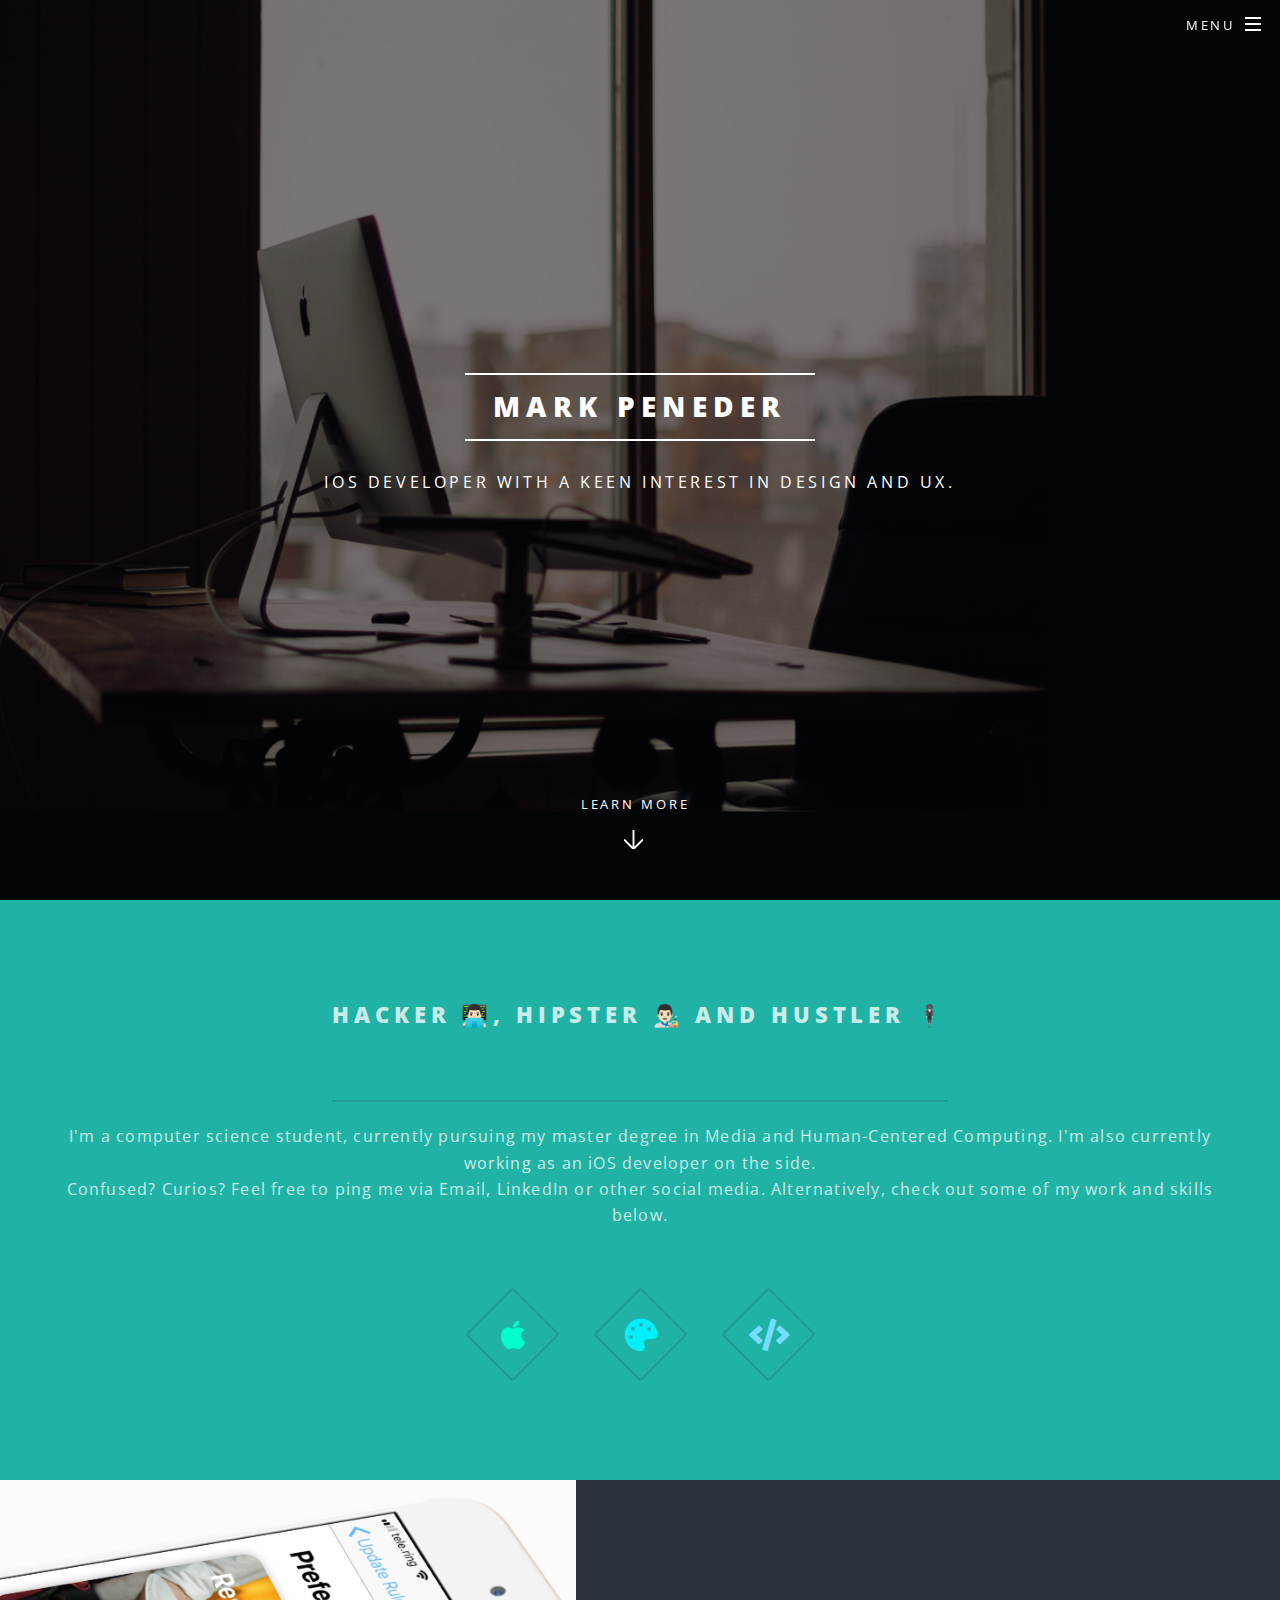
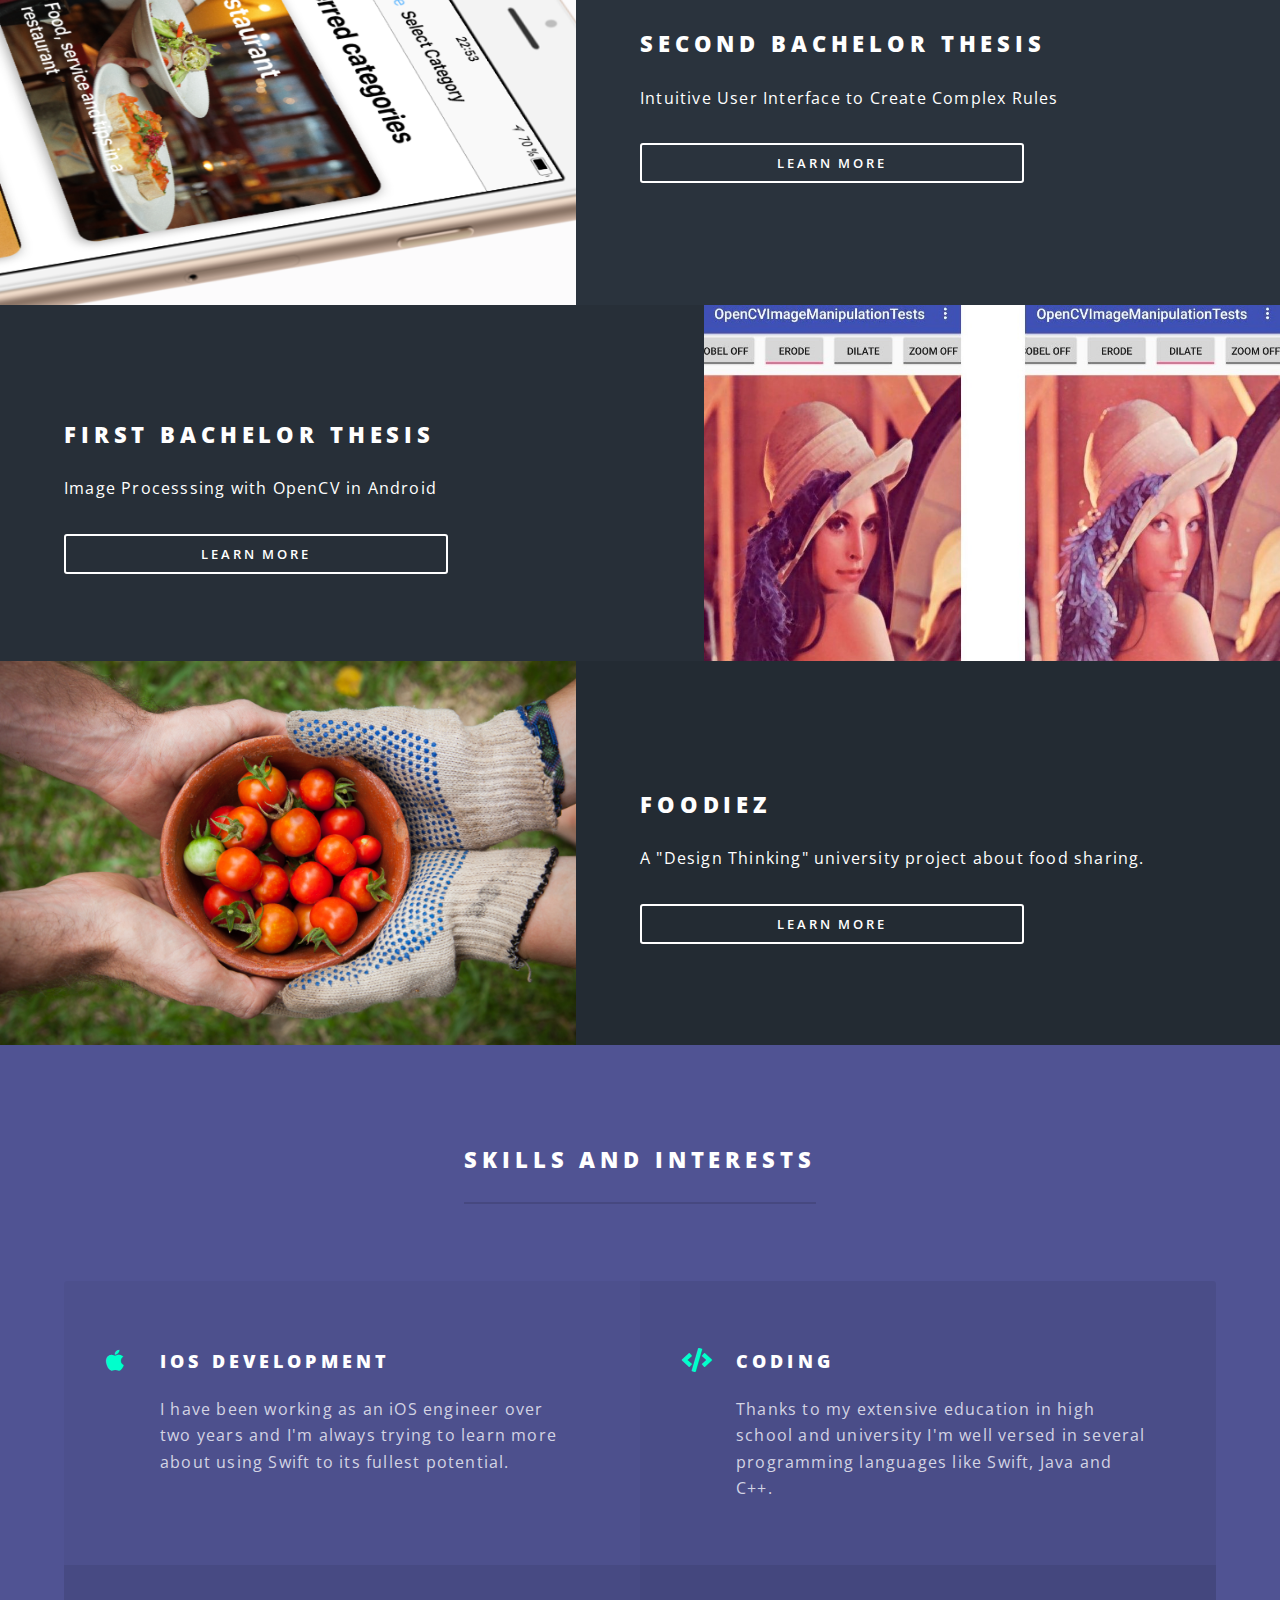
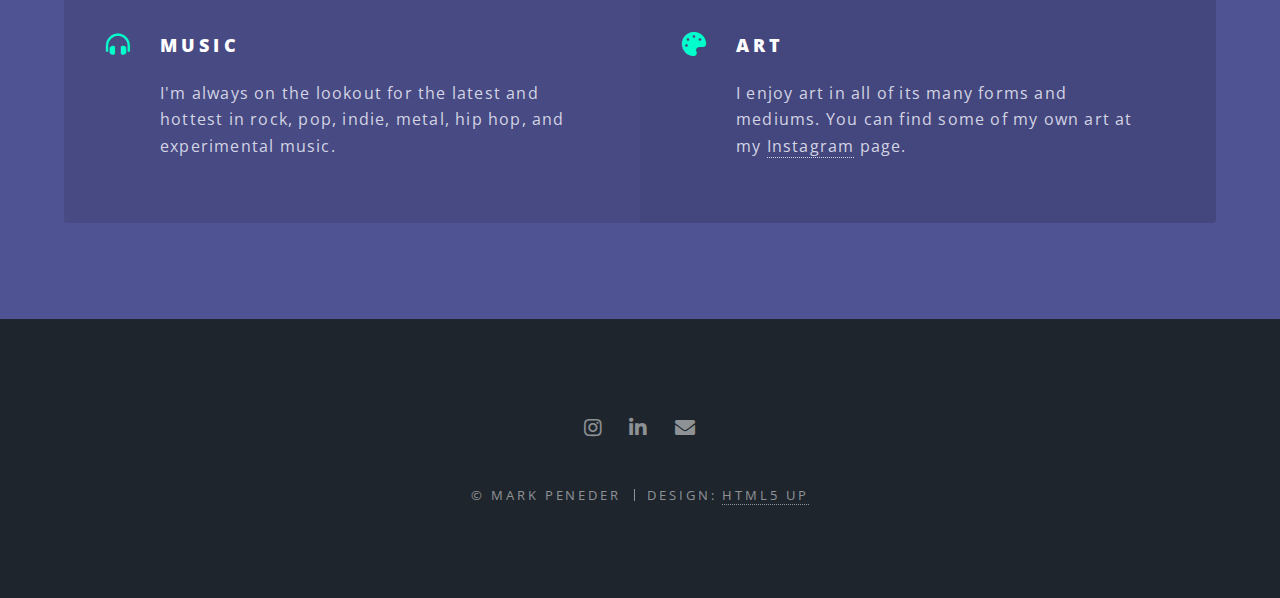
<file: index.html>
<!DOCTYPE HTML>
<!--
	Spectral by HTML5 UP
	html5up.net | @ajlkn
	Free for personal and commercial use under the CCA 3.0 license (html5up.net/license)
-->
<html>
	<head>
		<title>Mark Peneder</title>
		<meta charset="utf-8" />
		<meta name="viewport" content="width=device-width, initial-scale=1, user-scalable=no" />
		<link rel="stylesheet" href="assets/css/main.css" />
		<noscript><link rel="stylesheet" href="assets/css/noscript.css" /></noscript>
	</head>
	<body class="landing is-preload">

		<!-- Page Wrapper -->
			<div id="page-wrapper">

				<!-- Header -->
					<header id="header" class="alt">
						<h1><a href="index.html">Mark Peneder</a></h1>
						<nav id="nav">
							<ul>
								<li class="special">
									<a href="#menu" class="menuToggle"><span>Menu</span></a>
									<div id="menu">
										<ul>
											<li><a href="#banner">Home</a></li>
											<li><a href="#one">About</a></li>
											<li><a href="#two">Work</a></li>
											<li><a href="#three">Skills</a></li>
										</ul>
									</div>
								</li>
							</ul>
						</nav>
					</header>

				<!-- Banner -->
					<section id="banner">
						<div class="inner">
							<h2>Mark Peneder</h2>
							<p>iOS developer with a keen interest in design and UX.</p>
						</div>
						<a href="#one" class="more scrolly">Learn More</a>
					</section>

				<!-- One -->
					<section id="one" class="wrapper style1 special">
						<div class="inner">
							<header class="major">
								<h2><p>Hacker 👨🏻‍💻, hipster 👨🏻‍🎨 and hustler 🕴🏻</p></h2>
								<p>I'm a computer science student, currently pursuing my master degree in Media and Human-Centered Computing.
								I'm also currently working as an iOS developer on the side.<br>
								Confused? Curios? Feel free to ping me via Email, LinkedIn or other social media. Alternatively, check out some of my work and skills below.</p>
							</header>
							<ul class="icons major">
								<li><span class="icon brands fa-apple major style1"><span class="label">Test</span></span></li>
								<li><span class="icon solid fa-palette major style2"><span class="label">Ipsum</span></span></li>
								<li><span class="icon solid fa-code major style3"><span class="label">Dolor</span></span></li>
							</ul>
						</div>
					</section>

				<!-- Two -->
					<section id="two" class="wrapper alt style2">
						<section class="spotlight">
							<div class="image"><img src="images/pic01.png" alt="" /></div><div class="content">
								<h2>Second Bachelor Thesis</h2>
								<p>Intuitive User Interface to Create Complex Rules<br>
								</p>
								<a href="second_thesis.html" class="button fit">Learn More</a>
							</div>
							
						</section>
						<section class="spotlight">
							<div class="image"><img src="images/pic02.jpg" alt="" /></div><div class="content">
								<h2>First Bachelor Thesis</h2>
								<p>Image Processsing with OpenCV in Android</p>
								<a href="first_thesis.html" class="button fit">Learn More</a>
							</div>
						</section>
						<section class="spotlight">
							<div class="image"><img src="images/food_sharing.jpg" alt="" /></div><div class="content">
								<h2>Foodiez</h2>
								<p>A "Design Thinking" university project about food sharing.</p>
								<a href="foodiez.html" class="button fit">Learn More</a>
							</div>
						</section>
					</section>

				<!-- Three -->
					<section id="three" class="wrapper style3 special">
						<div class="inner">
							<header class="major">
								<h2>Skills and Interests</h2>
								<!--<p>Some of my skills and interests.</p>-->
							</header>
							<ul class="features">
								<li class="icon brands fa-apple">
									<h3>iOS Development</h3>
									<p>I have been working as an iOS engineer over two years and I'm always trying to learn more about using Swift to its fullest potential.</p>
								</li>
								<li class="icon solid fa-code">
									<h3>Coding</h3>
									<p>Thanks to my extensive education in high school and university I'm well versed in several programming languages like Swift, Java and C++.</p>
								</li>
								<li class="icon solid fa-headphones-alt">
									<h3>Music</h3>
									<p>I'm always on the lookout for the latest and hottest in rock, pop, indie, metal, hip hop, and experimental music.</p>
								</li>
								<li class="icon solid fa-palette">
									<h3>Art</h3>
									<p>I enjoy art in all of its many forms and mediums. You can find some of my own art at my <a href="https://www.instagram.com/antizwiebel/">Instagram</a> page.</p>
								</li>
							</ul>
						</div>
					</section>

				<!-- Footer -->
					<footer id="footer">
						<ul class="icons">
							<li><a href="https://www.instagram.com/antizwiebel/" class="icon brands fa-instagram"><span class="label">Instagram</span></a></li>
							<li><a href="https://www.linkedin.com/in/mark-peneder/" class="icon brands alt fa-linkedin-in"><span class="label">LinkedIn</span></a></li>
							<li><a href="mailto:penedermark@gmail.com" class="icon solid fa-envelope"><span class="label">Email</span></a></li>
						</ul>
						<ul class="copyright">
							<li>&copy; Mark Peneder</li><li>Design: <a href="http://html5up.net">HTML5 UP</a></li>
						</ul>
					</footer>

			</div>

		<!-- Scripts -->
			<script src="assets/js/jquery.min.js"></script>
			<script src="assets/js/jquery.scrollex.min.js"></script>
			<script src="assets/js/jquery.scrolly.min.js"></script>
			<script src="assets/js/browser.min.js"></script>
			<script src="assets/js/breakpoints.min.js"></script>
			<script src="assets/js/util.js"></script>
			<script src="assets/js/main.js"></script>

	</body>
</html>
</file>
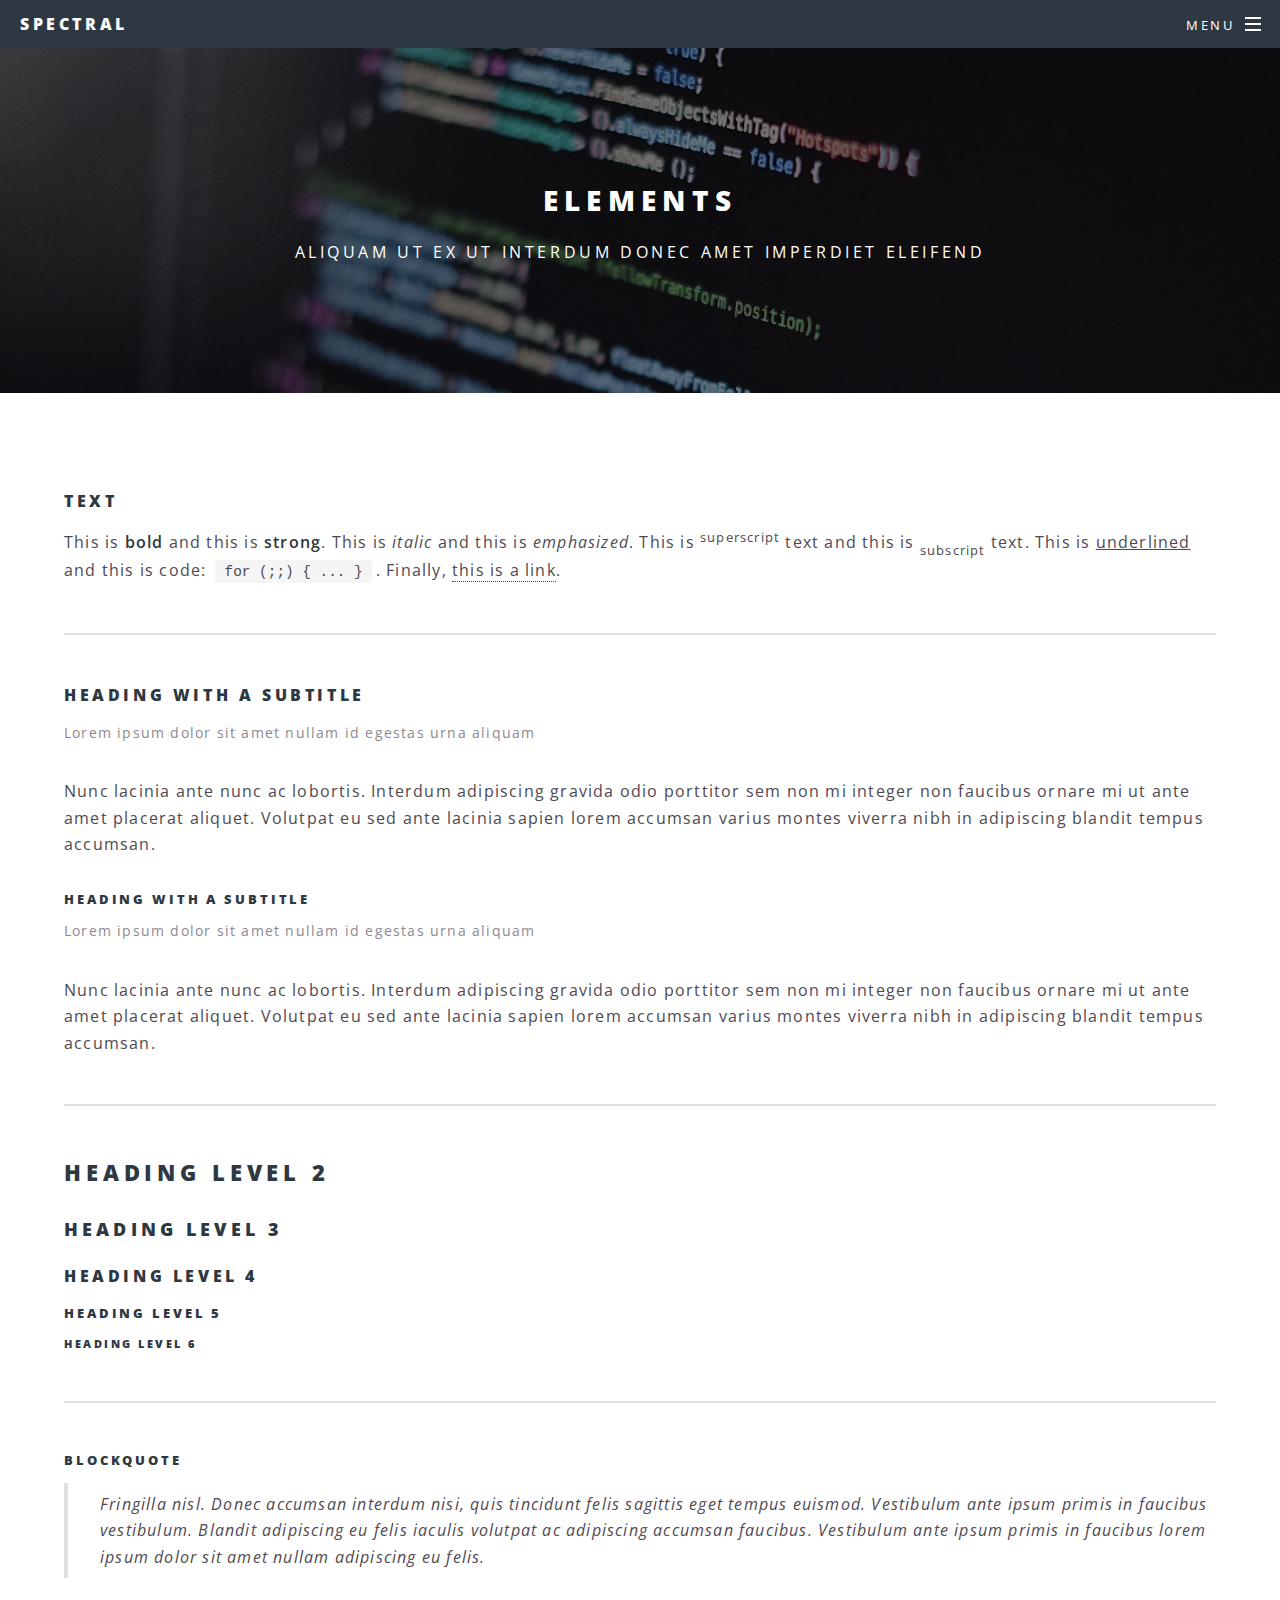
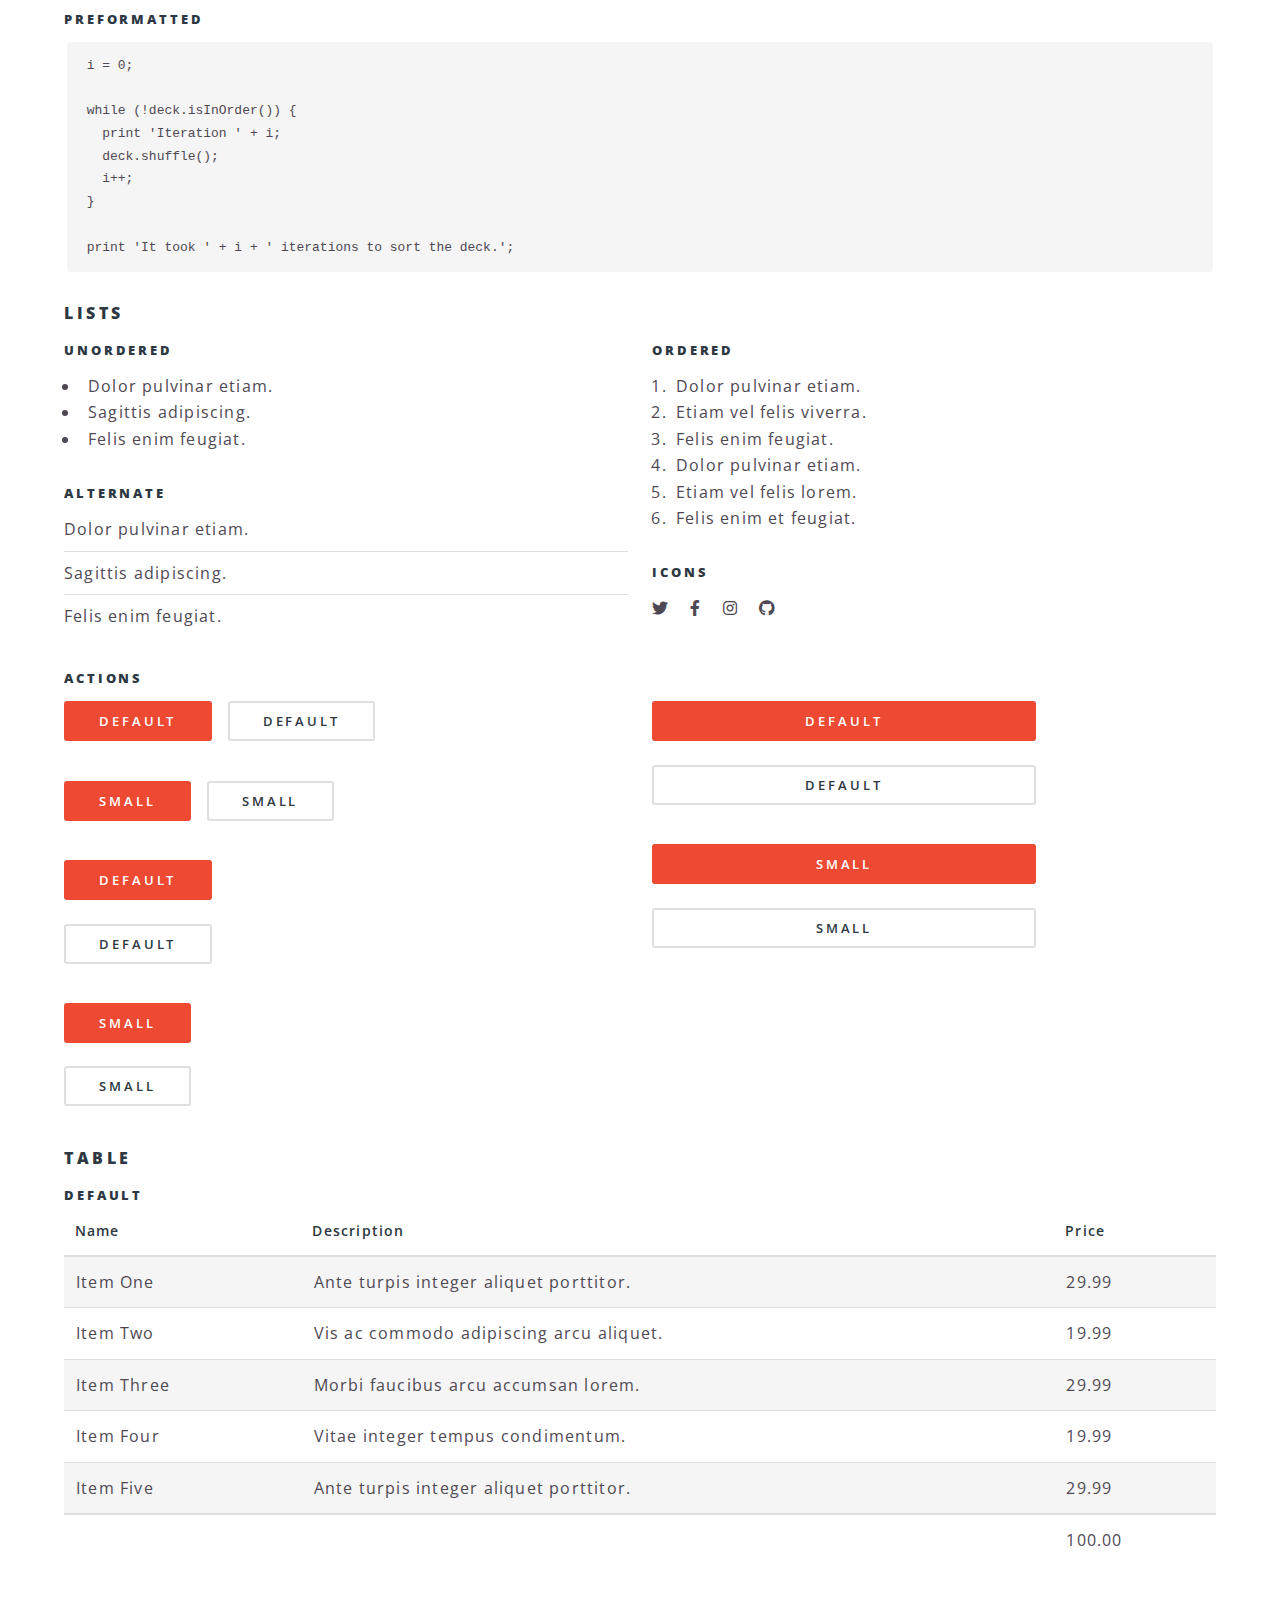
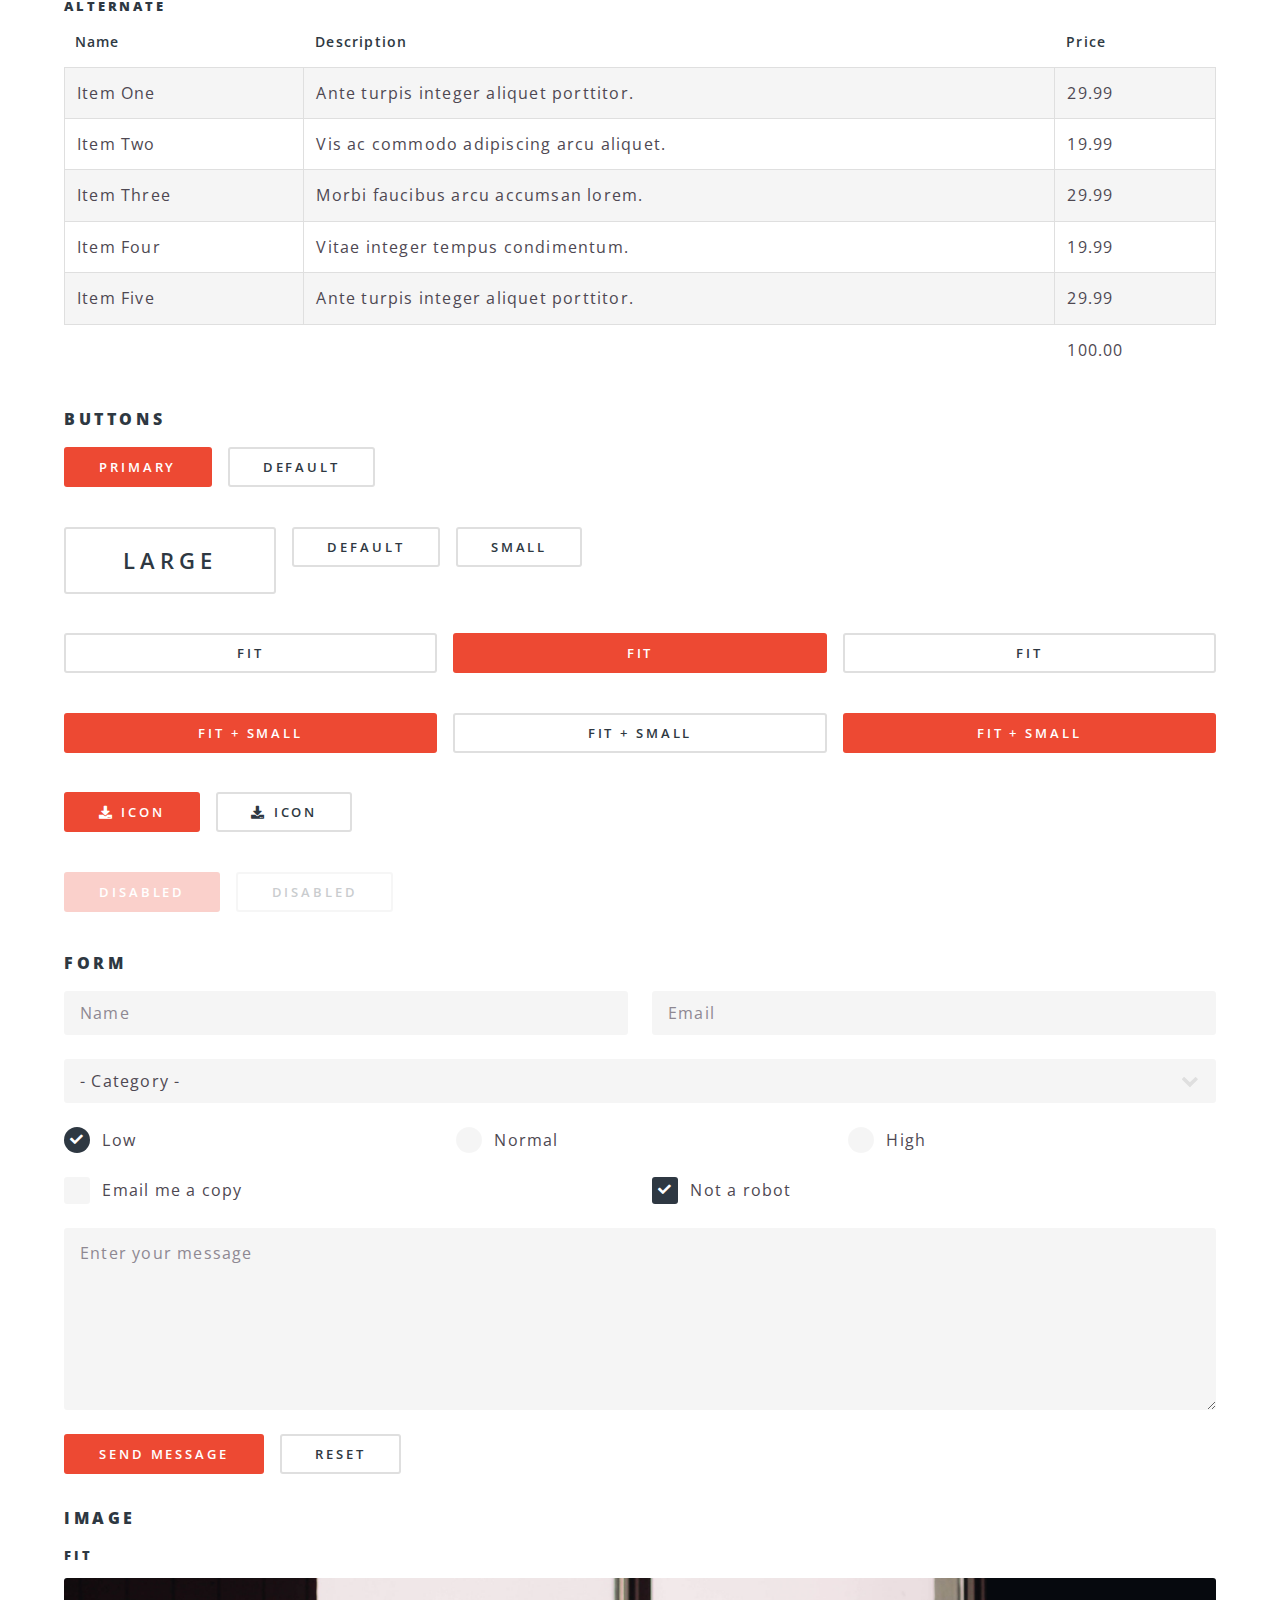
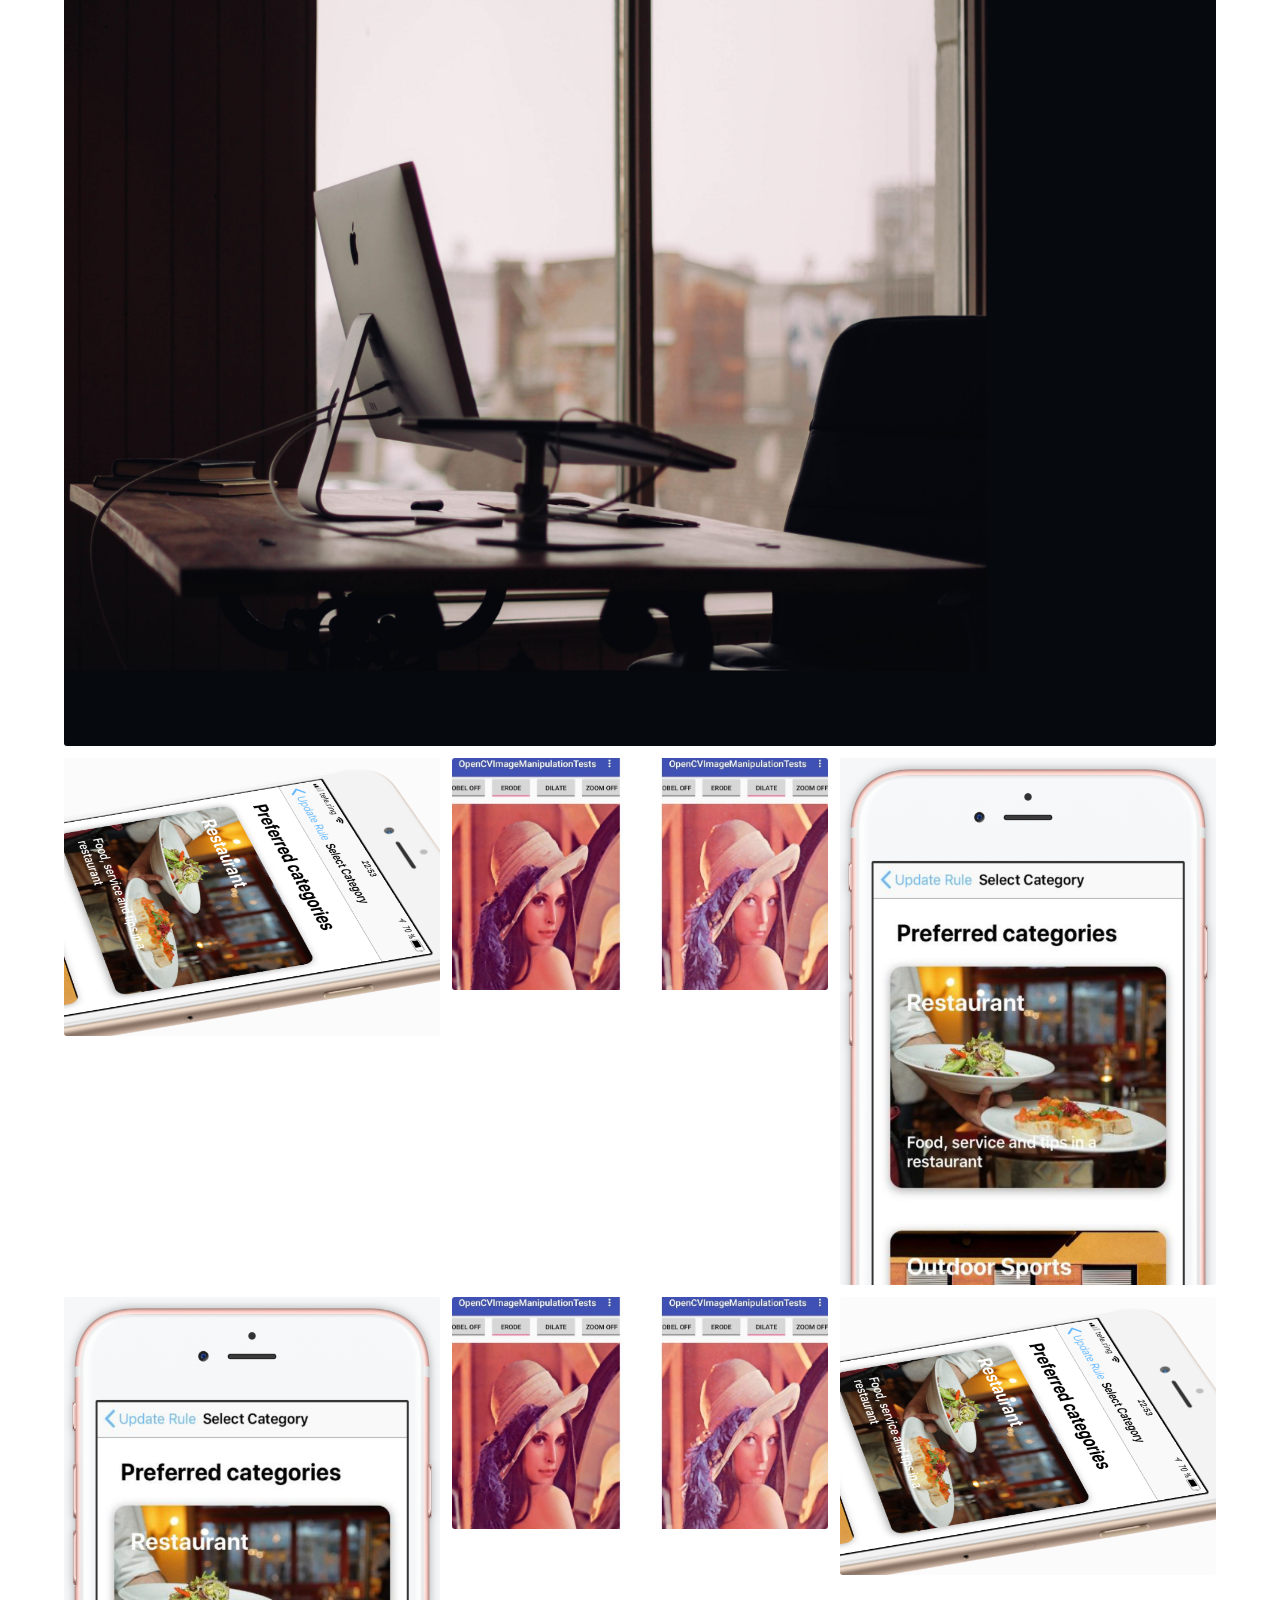
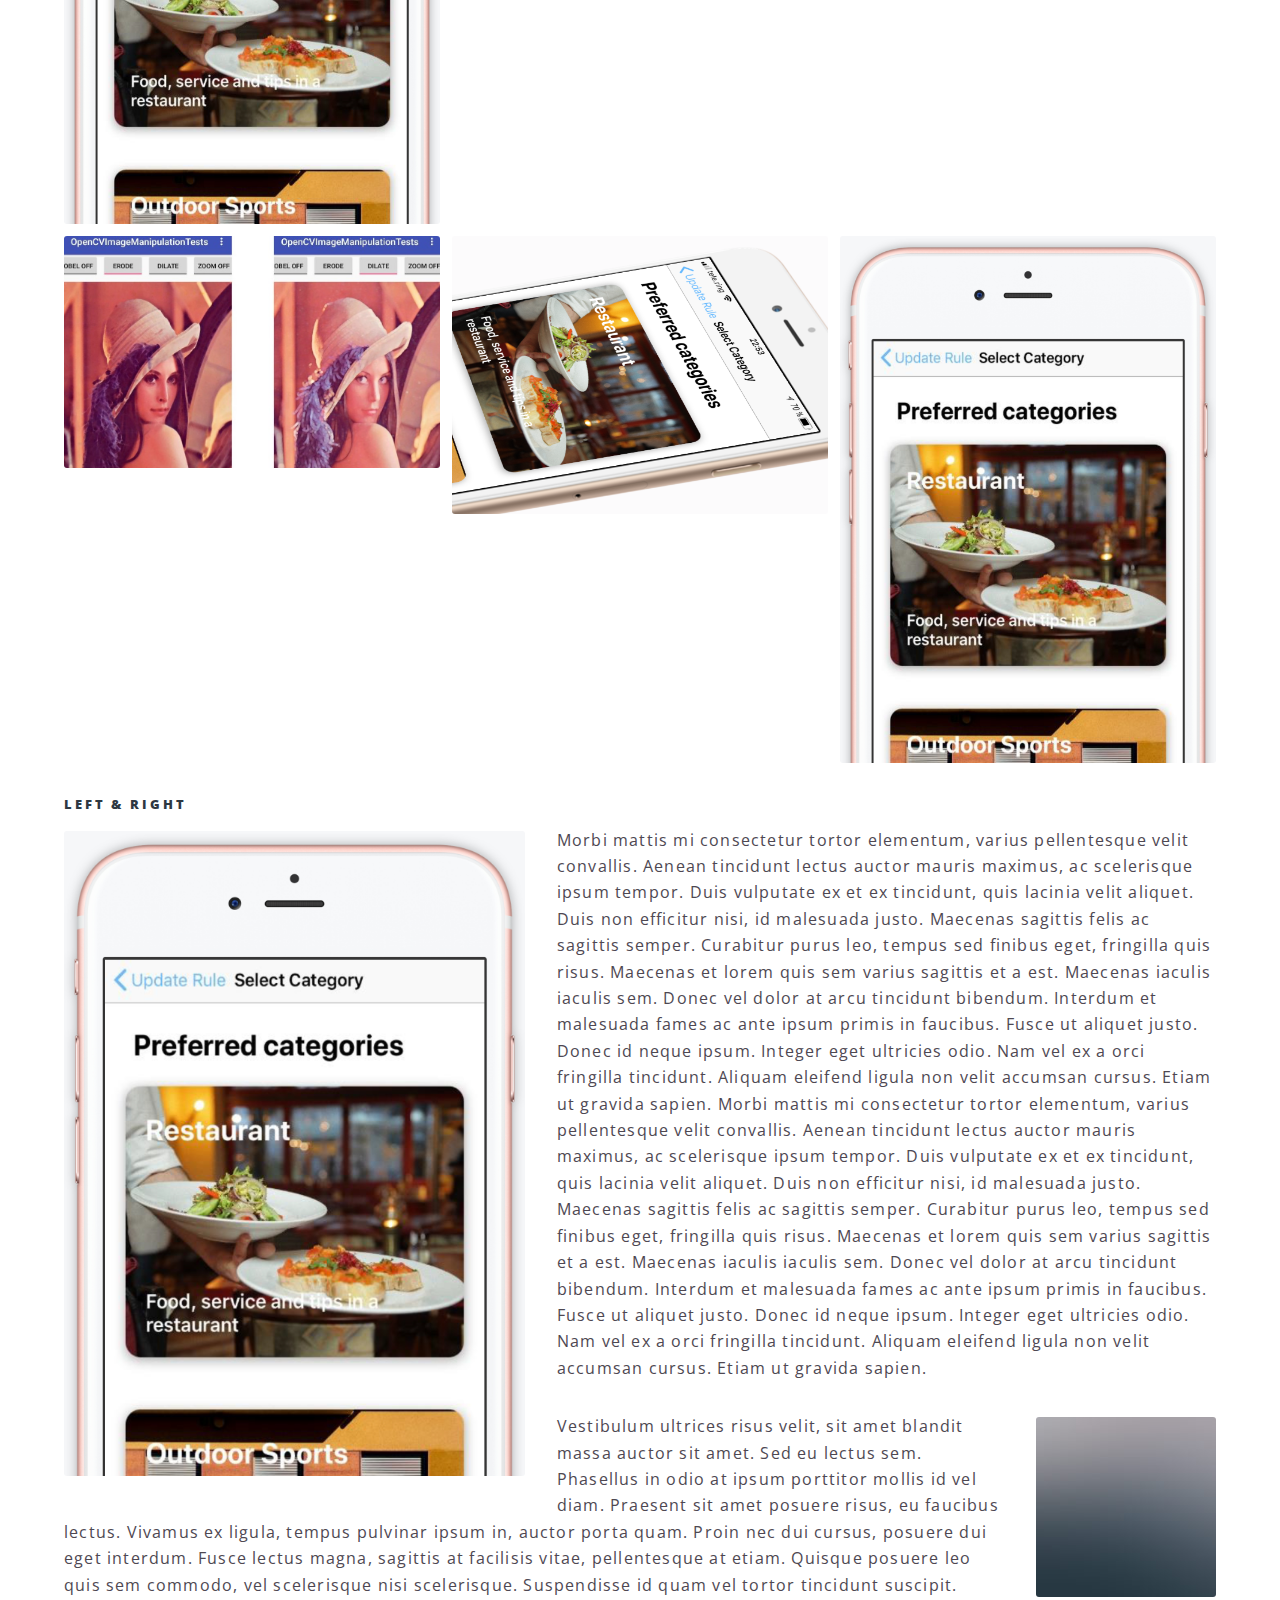
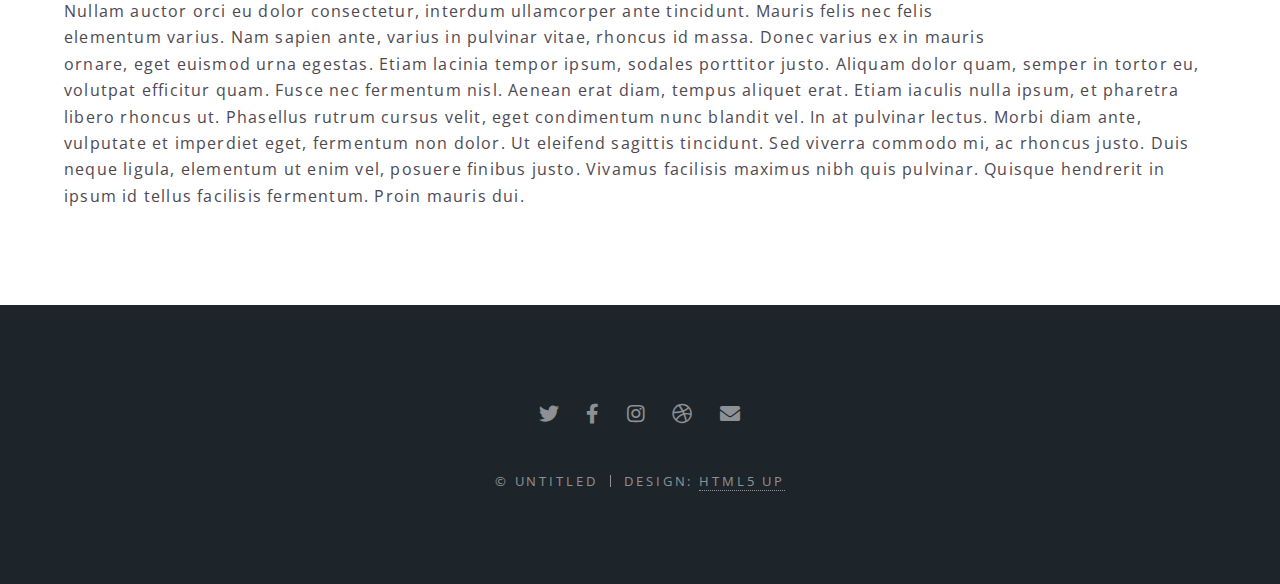
<file: elements.html>
<!DOCTYPE HTML>
<!--
	Spectral by HTML5 UP
	html5up.net | @ajlkn
	Free for personal and commercial use under the CCA 3.0 license (html5up.net/license)
-->
<html>
	<head>
		<title>Elements - Spectral by HTML5 UP</title>
		<meta charset="utf-8" />
		<meta name="viewport" content="width=device-width, initial-scale=1, user-scalable=no" />
		<link rel="stylesheet" href="assets/css/main.css" />
		<noscript><link rel="stylesheet" href="assets/css/noscript.css" /></noscript>
	</head>
	<body class="is-preload">

		<!-- Page Wrapper -->
			<div id="page-wrapper">

				<!-- Header -->
					<header id="header">
						<h1><a href="index.html">Spectral</a></h1>
						<nav id="nav">
							<ul>
								<li class="special">
									<a href="#menu" class="menuToggle"><span>Menu</span></a>
									<div id="menu">
										<ul>
											<li><a href="index.html">Home</a></li>
											<li><a href="generic.html">Generic</a></li>
											<li><a href="elements.html">Elements</a></li>
											<li><a href="#">Sign Up</a></li>
											<li><a href="#">Log In</a></li>
										</ul>
									</div>
								</li>
							</ul>
						</nav>
					</header>

				<!-- Main -->
					<article id="main">
						<header>
							<h2>Elements</h2>
							<p>Aliquam ut ex ut interdum donec amet imperdiet eleifend</p>
						</header>
						<section class="wrapper style5">
							<div class="inner">

								<section>
									<h4>Text</h4>
									<p>This is <b>bold</b> and this is <strong>strong</strong>. This is <i>italic</i> and this is <em>emphasized</em>.
									This is <sup>superscript</sup> text and this is <sub>subscript</sub> text.
									This is <u>underlined</u> and this is code: <code>for (;;) { ... }</code>. Finally, <a href="#">this is a link</a>.</p>
									<hr />
									<header>
										<h4>Heading with a Subtitle</h4>
										<p>Lorem ipsum dolor sit amet nullam id egestas urna aliquam</p>
									</header>
									<p>Nunc lacinia ante nunc ac lobortis. Interdum adipiscing gravida odio porttitor sem non mi integer non faucibus ornare mi ut ante amet placerat aliquet. Volutpat eu sed ante lacinia sapien lorem accumsan varius montes viverra nibh in adipiscing blandit tempus accumsan.</p>
									<header>
										<h5>Heading with a Subtitle</h5>
										<p>Lorem ipsum dolor sit amet nullam id egestas urna aliquam</p>
									</header>
									<p>Nunc lacinia ante nunc ac lobortis. Interdum adipiscing gravida odio porttitor sem non mi integer non faucibus ornare mi ut ante amet placerat aliquet. Volutpat eu sed ante lacinia sapien lorem accumsan varius montes viverra nibh in adipiscing blandit tempus accumsan.</p>
									<hr />
									<h2>Heading Level 2</h2>
									<h3>Heading Level 3</h3>
									<h4>Heading Level 4</h4>
									<h5>Heading Level 5</h5>
									<h6>Heading Level 6</h6>
									<hr />
									<h5>Blockquote</h5>
									<blockquote>Fringilla nisl. Donec accumsan interdum nisi, quis tincidunt felis sagittis eget tempus euismod. Vestibulum ante ipsum primis in faucibus vestibulum. Blandit adipiscing eu felis iaculis volutpat ac adipiscing accumsan faucibus. Vestibulum ante ipsum primis in faucibus lorem ipsum dolor sit amet nullam adipiscing eu felis.</blockquote>
									<h5>Preformatted</h5>
									<pre><code>i = 0;

while (!deck.isInOrder()) {
  print 'Iteration ' + i;
  deck.shuffle();
  i++;
}

print 'It took ' + i + ' iterations to sort the deck.';</code></pre>
								</section>

								<section>
									<h4>Lists</h4>
									<div class="row">
										<div class="col-6 col-12-medium">
											<h5>Unordered</h5>
											<ul>
												<li>Dolor pulvinar etiam.</li>
												<li>Sagittis adipiscing.</li>
												<li>Felis enim feugiat.</li>
											</ul>
											<h5>Alternate</h5>
											<ul class="alt">
												<li>Dolor pulvinar etiam.</li>
												<li>Sagittis adipiscing.</li>
												<li>Felis enim feugiat.</li>
											</ul>
										</div>
										<div class="col-6 col-12-medium">
											<h5>Ordered</h5>
											<ol>
												<li>Dolor pulvinar etiam.</li>
												<li>Etiam vel felis viverra.</li>
												<li>Felis enim feugiat.</li>
												<li>Dolor pulvinar etiam.</li>
												<li>Etiam vel felis lorem.</li>
												<li>Felis enim et feugiat.</li>
											</ol>
											<h5>Icons</h5>
											<ul class="icons">
												<li><a href="#" class="icon brands fa-twitter"><span class="label">Twitter</span></a></li>
												<li><a href="#" class="icon brands fa-facebook-f"><span class="label">Facebook</span></a></li>
												<li><a href="#" class="icon brands fa-instagram"><span class="label">Instagram</span></a></li>
												<li><a href="#" class="icon brands fa-github"><span class="label">Github</span></a></li>
											</ul>
										</div>
									</div>
									<h5>Actions</h5>
									<div class="row">
										<div class="col-6 col-12-medium">
											<ul class="actions">
												<li><a href="#" class="button primary">Default</a></li>
												<li><a href="#" class="button">Default</a></li>
											</ul>
											<ul class="actions small">
												<li><a href="#" class="button primary small">Small</a></li>
												<li><a href="#" class="button small">Small</a></li>
											</ul>
											<ul class="actions stacked">
												<li><a href="#" class="button primary">Default</a></li>
												<li><a href="#" class="button">Default</a></li>
											</ul>
											<ul class="actions stacked">
												<li><a href="#" class="button primary small">Small</a></li>
												<li><a href="#" class="button small">Small</a></li>
											</ul>
										</div>
										<div class="col-6 col-12-medium">
											<ul class="actions stacked">
												<li><a href="#" class="button primary fit">Default</a></li>
												<li><a href="#" class="button fit">Default</a></li>
											</ul>
											<ul class="actions stacked">
												<li><a href="#" class="button primary small fit">Small</a></li>
												<li><a href="#" class="button small fit">Small</a></li>
											</ul>
										</div>
									</div>
								</section>

								<section>
									<h4>Table</h4>
									<h5>Default</h5>
									<div class="table-wrapper">
										<table>
											<thead>
												<tr>
													<th>Name</th>
													<th>Description</th>
													<th>Price</th>
												</tr>
											</thead>
											<tbody>
												<tr>
													<td>Item One</td>
													<td>Ante turpis integer aliquet porttitor.</td>
													<td>29.99</td>
												</tr>
												<tr>
													<td>Item Two</td>
													<td>Vis ac commodo adipiscing arcu aliquet.</td>
													<td>19.99</td>
												</tr>
												<tr>
													<td>Item Three</td>
													<td> Morbi faucibus arcu accumsan lorem.</td>
													<td>29.99</td>
												</tr>
												<tr>
													<td>Item Four</td>
													<td>Vitae integer tempus condimentum.</td>
													<td>19.99</td>
												</tr>
												<tr>
													<td>Item Five</td>
													<td>Ante turpis integer aliquet porttitor.</td>
													<td>29.99</td>
												</tr>
											</tbody>
											<tfoot>
												<tr>
													<td colspan="2"></td>
													<td>100.00</td>
												</tr>
											</tfoot>
										</table>
									</div>

									<h5>Alternate</h5>
									<div class="table-wrapper">
										<table class="alt">
											<thead>
												<tr>
													<th>Name</th>
													<th>Description</th>
													<th>Price</th>
												</tr>
											</thead>
											<tbody>
												<tr>
													<td>Item One</td>
													<td>Ante turpis integer aliquet porttitor.</td>
													<td>29.99</td>
												</tr>
												<tr>
													<td>Item Two</td>
													<td>Vis ac commodo adipiscing arcu aliquet.</td>
													<td>19.99</td>
												</tr>
												<tr>
													<td>Item Three</td>
													<td> Morbi faucibus arcu accumsan lorem.</td>
													<td>29.99</td>
												</tr>
												<tr>
													<td>Item Four</td>
													<td>Vitae integer tempus condimentum.</td>
													<td>19.99</td>
												</tr>
												<tr>
													<td>Item Five</td>
													<td>Ante turpis integer aliquet porttitor.</td>
													<td>29.99</td>
												</tr>
											</tbody>
											<tfoot>
												<tr>
													<td colspan="2"></td>
													<td>100.00</td>
												</tr>
											</tfoot>
										</table>
									</div>
								</section>

								<section>
									<h4>Buttons</h4>
									<ul class="actions">
										<li><a href="#" class="button primary">Primary</a></li>
										<li><a href="#" class="button">Default</a></li>
									</ul>
									<ul class="actions">
										<li><a href="#" class="button large">Large</a></li>
										<li><a href="#" class="button">Default</a></li>
										<li><a href="#" class="button small">Small</a></li>
									</ul>
									<ul class="actions fit">
										<li><a href="#" class="button fit">Fit</a></li>
										<li><a href="#" class="button primary fit">Fit</a></li>
										<li><a href="#" class="button fit">Fit</a></li>
									</ul>
									<ul class="actions fit small">
										<li><a href="#" class="button primary fit small">Fit + Small</a></li>
										<li><a href="#" class="button fit small">Fit + Small</a></li>
										<li><a href="#" class="button primary fit small">Fit + Small</a></li>
									</ul>
									<ul class="actions">
										<li><a href="#" class="button primary icon solid fa-download">Icon</a></li>
										<li><a href="#" class="button icon solid fa-download">Icon</a></li>
									</ul>
									<ul class="actions">
										<li><span class="button primary disabled">Disabled</span></li>
										<li><span class="button disabled">Disabled</span></li>
									</ul>
								</section>

								<section>
									<h4>Form</h4>
									<form method="post" action="#">
										<div class="row gtr-uniform">
											<div class="col-6 col-12-xsmall">
												<input type="text" name="demo-name" id="demo-name" value="" placeholder="Name" />
											</div>
											<div class="col-6 col-12-xsmall">
												<input type="email" name="demo-email" id="demo-email" value="" placeholder="Email" />
											</div>
											<div class="col-12">
												<select name="demo-category" id="demo-category">
													<option value="">- Category -</option>
													<option value="1">Manufacturing</option>
													<option value="1">Shipping</option>
													<option value="1">Administration</option>
													<option value="1">Human Resources</option>
												</select>
											</div>
											<div class="col-4 col-12-small">
												<input type="radio" id="demo-priority-low" name="demo-priority" checked>
												<label for="demo-priority-low">Low</label>
											</div>
											<div class="col-4 col-12-small">
												<input type="radio" id="demo-priority-normal" name="demo-priority">
												<label for="demo-priority-normal">Normal</label>
											</div>
											<div class="col-4 col-12-small">
												<input type="radio" id="demo-priority-high" name="demo-priority">
												<label for="demo-priority-high">High</label>
											</div>
											<div class="col-6 col-12-small">
												<input type="checkbox" id="demo-copy" name="demo-copy">
												<label for="demo-copy">Email me a copy</label>
											</div>
											<div class="col-6 col-12-small">
												<input type="checkbox" id="demo-human" name="demo-human" checked>
												<label for="demo-human">Not a robot</label>
											</div>
											<div class="col-12">
												<textarea name="demo-message" id="demo-message" placeholder="Enter your message" rows="6"></textarea>
											</div>
											<div class="col-12">
												<ul class="actions">
													<li><input type="submit" value="Send Message" class="primary" /></li>
													<li><input type="reset" value="Reset" /></li>
												</ul>
											</div>
										</div>
									</form>
								</section>

								<section>
									<h4>Image</h4>
									<h5>Fit</h5>
									<div class="box alt">
										<div class="row gtr-50 gtr-uniform">
											<div class="col-12"><span class="image fit"><img src="images/banner_5.jpg" alt="" /></span></div>
											<div class="col-4"><span class="image fit"><img src="images/pic01.png" alt="" /></span></div>
											<div class="col-4"><span class="image fit"><img src="images/pic02.jpg" alt="" /></span></div>
											<div class="col-4"><span class="image fit"><img src="images/pic04.png" alt="" /></span></div>
											<div class="col-4"><span class="image fit"><img src="images/pic04.png" alt="" /></span></div>
											<div class="col-4"><span class="image fit"><img src="images/pic02.jpg" alt="" /></span></div>
											<div class="col-4"><span class="image fit"><img src="images/pic01.png" alt="" /></span></div>
											<div class="col-4"><span class="image fit"><img src="images/pic02.jpg" alt="" /></span></div>
											<div class="col-4"><span class="image fit"><img src="images/pic01.png" alt="" /></span></div>
											<div class="col-4"><span class="image fit"><img src="images/pic04.png" alt="" /></span></div>
										</div>
									</div>
									<h5>Left &amp; Right</h5>
									<p><span class="image left"><img src="images/pic04.png" alt="" /></span>Morbi mattis mi consectetur tortor elementum, varius pellentesque velit convallis. Aenean tincidunt lectus auctor mauris maximus, ac scelerisque ipsum tempor. Duis vulputate ex et ex tincidunt, quis lacinia velit aliquet. Duis non efficitur nisi, id malesuada justo. Maecenas sagittis felis ac sagittis semper. Curabitur purus leo, tempus sed finibus eget, fringilla quis risus. Maecenas et lorem quis sem varius sagittis et a est. Maecenas iaculis iaculis sem. Donec vel dolor at arcu tincidunt bibendum. Interdum et malesuada fames ac ante ipsum primis in faucibus. Fusce ut aliquet justo. Donec id neque ipsum. Integer eget ultricies odio. Nam vel ex a orci fringilla tincidunt. Aliquam eleifend ligula non velit accumsan cursus. Etiam ut gravida sapien. Morbi mattis mi consectetur tortor elementum, varius pellentesque velit convallis. Aenean tincidunt lectus auctor mauris maximus, ac scelerisque ipsum tempor. Duis vulputate ex et ex tincidunt, quis lacinia velit aliquet. Duis non efficitur nisi, id malesuada justo. Maecenas sagittis felis ac sagittis semper. Curabitur purus leo, tempus sed finibus eget, fringilla quis risus. Maecenas et lorem quis sem varius sagittis et a est. Maecenas iaculis iaculis sem. Donec vel dolor at arcu tincidunt bibendum. Interdum et malesuada fames ac ante ipsum primis in faucibus. Fusce ut aliquet justo. Donec id neque ipsum. Integer eget ultricies odio. Nam vel ex a orci fringilla tincidunt. Aliquam eleifend ligula non velit accumsan cursus. Etiam ut gravida sapien.</p>
									<p><span class="image right"><img src="images/pic05.jpg" alt="" /></span>Vestibulum ultrices risus velit, sit amet blandit massa auctor sit amet. Sed eu lectus sem. Phasellus in odio at ipsum porttitor mollis id vel diam. Praesent sit amet posuere risus, eu faucibus lectus. Vivamus ex ligula, tempus pulvinar ipsum in, auctor porta quam. Proin nec dui cursus, posuere dui eget interdum. Fusce lectus magna, sagittis at facilisis vitae, pellentesque at etiam. Quisque posuere leo quis sem commodo, vel scelerisque nisi scelerisque. Suspendisse id quam vel tortor tincidunt suscipit. Nullam auctor orci eu dolor consectetur, interdum ullamcorper ante tincidunt. Mauris felis nec felis elementum varius. Nam sapien ante, varius in pulvinar vitae, rhoncus id massa. Donec varius ex in mauris ornare, eget euismod urna egestas. Etiam lacinia tempor ipsum, sodales porttitor justo. Aliquam dolor quam, semper in tortor eu, volutpat efficitur quam. Fusce nec fermentum nisl. Aenean erat diam, tempus aliquet erat. Etiam iaculis nulla ipsum, et pharetra libero rhoncus ut. Phasellus rutrum cursus velit, eget condimentum nunc blandit vel. In at pulvinar lectus. Morbi diam ante, vulputate et imperdiet eget, fermentum non dolor. Ut eleifend sagittis tincidunt. Sed viverra commodo mi, ac rhoncus justo. Duis neque ligula, elementum ut enim vel, posuere finibus justo. Vivamus facilisis maximus nibh quis pulvinar. Quisque hendrerit in ipsum id tellus facilisis fermentum. Proin mauris dui.</p>
								</section>

							</div>
						</section>
					</article>

				<!-- Footer -->
					<footer id="footer">
						<ul class="icons">
							<li><a href="#" class="icon brands fa-twitter"><span class="label">Twitter</span></a></li>
							<li><a href="#" class="icon brands fa-facebook-f"><span class="label">Facebook</span></a></li>
							<li><a href="#" class="icon brands fa-instagram"><span class="label">Instagram</span></a></li>
							<li><a href="#" class="icon brands fa-dribbble"><span class="label">Dribbble</span></a></li>
							<li><a href="#" class="icon solid fa-envelope"><span class="label">Email</span></a></li>
						</ul>
						<ul class="copyright">
							<li>&copy; Untitled</li><li>Design: <a href="http://html5up.net">HTML5 UP</a></li>
						</ul>
					</footer>

			</div>

		<!-- Scripts -->
			<script src="assets/js/jquery.min.js"></script>
			<script src="assets/js/jquery.scrollex.min.js"></script>
			<script src="assets/js/jquery.scrolly.min.js"></script>
			<script src="assets/js/browser.min.js"></script>
			<script src="assets/js/breakpoints.min.js"></script>
			<script src="assets/js/util.js"></script>
			<script src="assets/js/main.js"></script>

	</body>
</html>
</file>
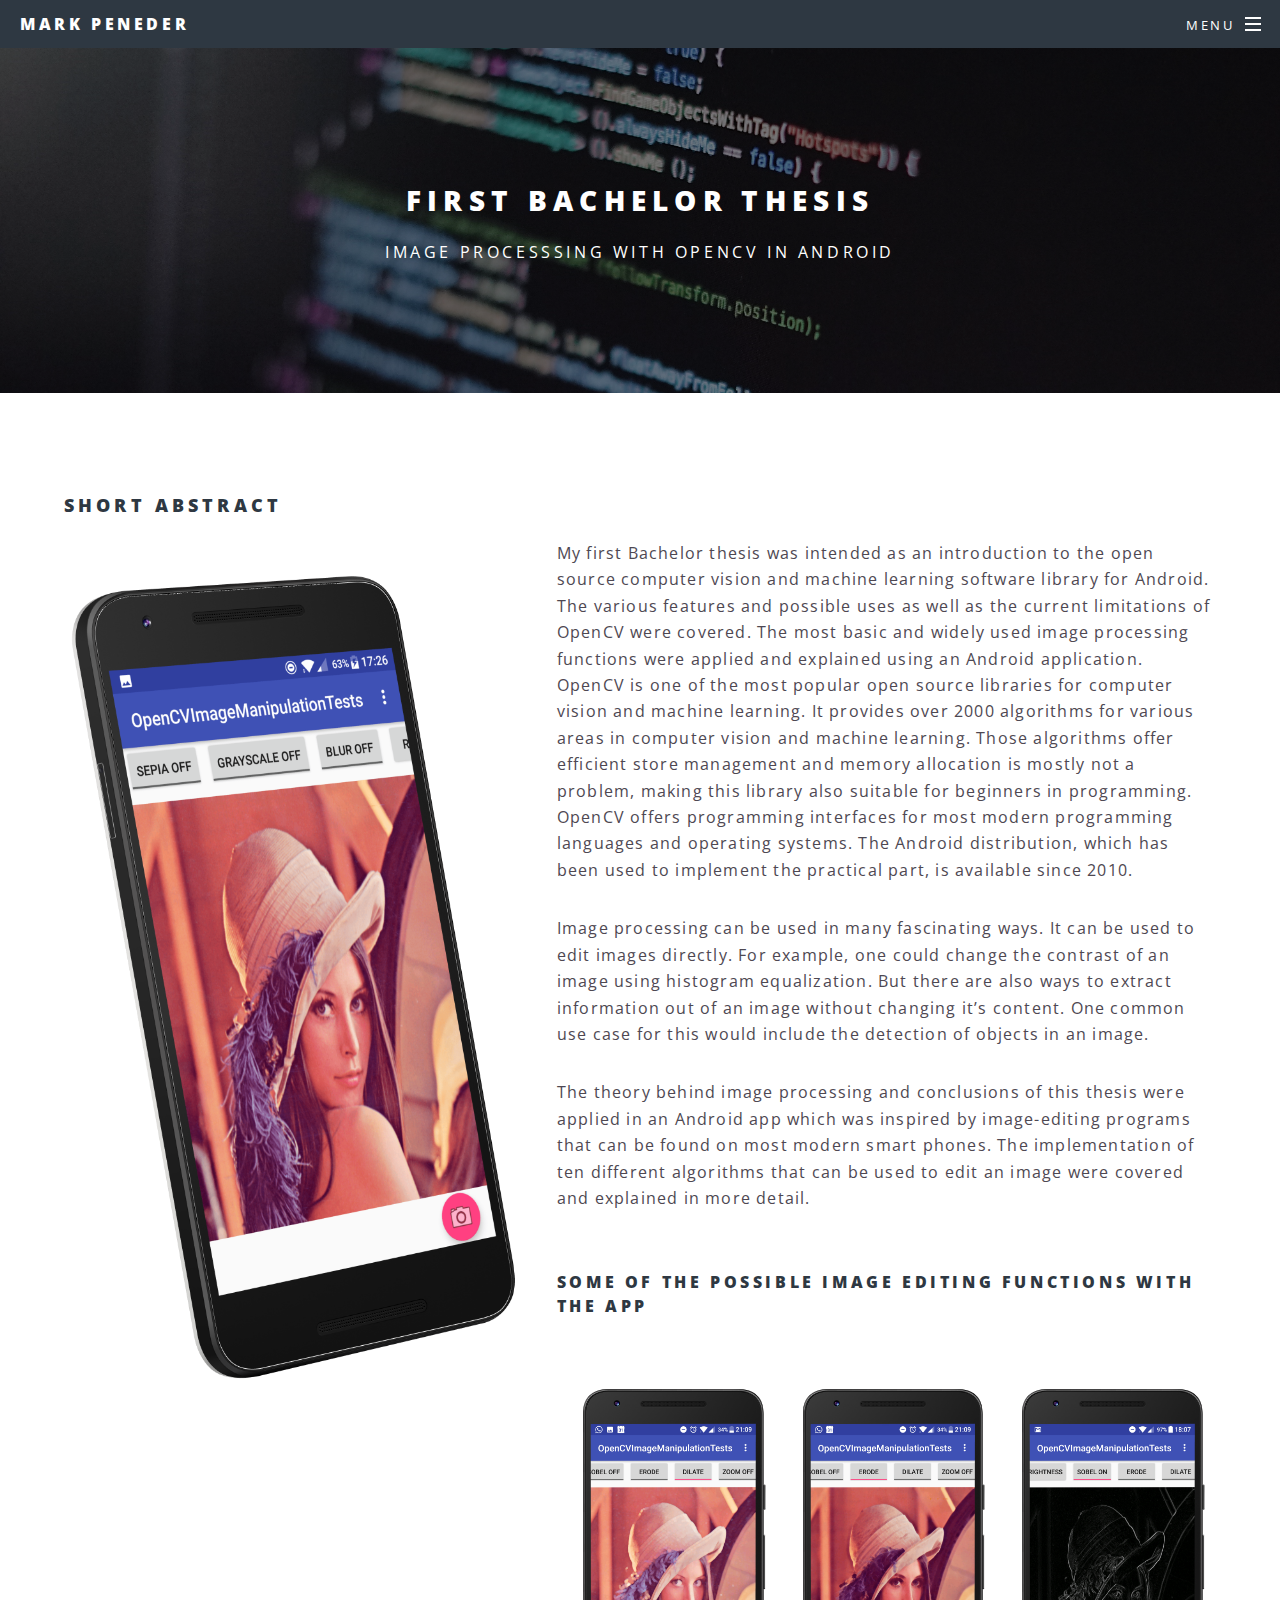
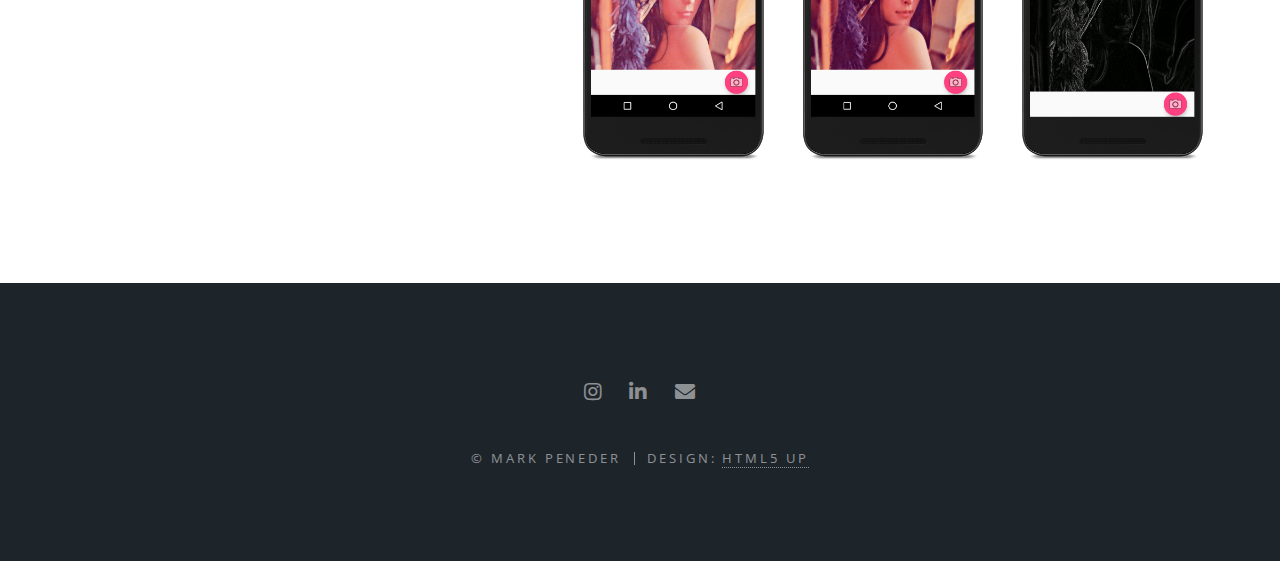
<file: first_thesis.html>
<!DOCTYPE HTML>
<!--
	Spectral by HTML5 UP
	html5up.net | @ajlkn
	Free for personal and commercial use under the CCA 3.0 license (html5up.net/license)
-->
<html>
	<head>
		<title>Mark Peneder</title>
		<meta charset="utf-8" />
		<meta name="viewport" content="width=device-width, initial-scale=1, user-scalable=no" />
		<link rel="stylesheet" href="assets/css/main.css" />
		<noscript><link rel="stylesheet" href="assets/css/noscript.css" /></noscript>
	</head>
	<body class="is-preload">

		<!-- Page Wrapper -->
			<div id="page-wrapper">

				<!-- Header -->
					<header id="header">
						<h1><a href="index.html">Mark Peneder</a></h1>
						<nav id="nav">
							<ul>
								<li class="special">
									<a href="#menu" class="menuToggle"><span>Menu</span></a>
									<div id="menu">
										<ul>
											<li><a href="index.html#banner">Home</a></li>
											<li><a href="index.html#one">About</a></li>
											<li><a href="index.html#two">Work</a></li>
											<li><a href="index.html#three">Skills</a></li>
										</ul>
									</div>
								</li>
							</ul>
						</nav>
					</header>

				<!-- Main -->
					<article id="main">
						<header>
							<h2>First Bachelor Thesis</h2>
							<p>Image Processsing with OpenCV in Android</p>
						</header>
						<section class="wrapper style5">
							<div class="inner">

								<h3>Short Abstract</h3>
								<p><span class="image left"><img src="images/Carbon.png" alt=""/></span>My first Bachelor thesis was intended as an introduction to the open source computer vision and machine
								learning software library for Android. The various features and possible uses as well as
								the current limitations of OpenCV were covered. The most basic and widely used image
								processing functions were applied and explained using an Android application.
								OpenCV is one of the most popular open source libraries for computer vision and
								machine learning. It provides over 2000 algorithms for various areas in computer vision
								and machine learning. Those algorithms offer efficient store management and memory
								allocation is mostly not a problem, making this library also suitable for beginners in
								programming. OpenCV offers programming interfaces for most modern programming
								languages and operating systems. The Android distribution, which has been used to
								implement the practical part, is available since 2010.</p>
								<p>Image processing can be used in many fascinating ways. It can be used to edit images directly.
								For example, one could change the contrast of an image using histogram equalization.
								But there are also ways to extract information out of an image without changing it’s
								content. One common use case for this would include the detection of objects in an
								image.</p>
								<p>The theory behind image processing and conclusions of this thesis were applied in an
								Android app which was inspired by image-editing programs that can be found on most
								modern smart phones. The implementation of ten different algorithms that can be used
								to edit an image were covered and explained in more detail.</p>
								<br/>
								<section>
									<h4>Some of the possible Image Editing Functions with the App</h4>
									<br/>
								<div class="box alt">
									<div class="row gtr-50 gtr-uniform">
										<div class="col-4"><span class="image fit"><img src="images/first_thesis_dilate.png" alt="" /></span></div>
										<div class="col-4"><span class="image fit"><img src="images/first_thesis_erode.png" alt="" /></span></div>
										<div class="col-4"><span class="image fit"><img src="images/first_thesis_sobel.png" alt="" /></span></div>
									</div>
								</div>
								</section>
							</div>
							
						</section>
						
					</article>

				<!-- Footer -->
				<footer id="footer">
					<ul class="icons">
						<li><a href="https://www.instagram.com/antizwiebel/" class="icon brands fa-instagram"><span class="label">Instagram</span></a></li>
						<li><a href="https://www.linkedin.com/in/mark-peneder/" class="icon brands alt fa-linkedin-in"><span class="label">LinkedIn</span></a></li>
						<li><a href="mailto:penedermark@gmail.com" class="icon solid fa-envelope"><span class="label">Email</span></a></li>
					</ul>
					<ul class="copyright">
						<li>&copy; Mark Peneder</li><li>Design: <a href="http://html5up.net">HTML5 UP</a></li>
					</ul>
				</footer>

			</div>

		<!-- Scripts -->
			<script src="assets/js/jquery.min.js"></script>
			<script src="assets/js/jquery.scrollex.min.js"></script>
			<script src="assets/js/jquery.scrolly.min.js"></script>
			<script src="assets/js/browser.min.js"></script>
			<script src="assets/js/breakpoints.min.js"></script>
			<script src="assets/js/util.js"></script>
			<script src="assets/js/main.js"></script>

	</body>
</html>
</file>
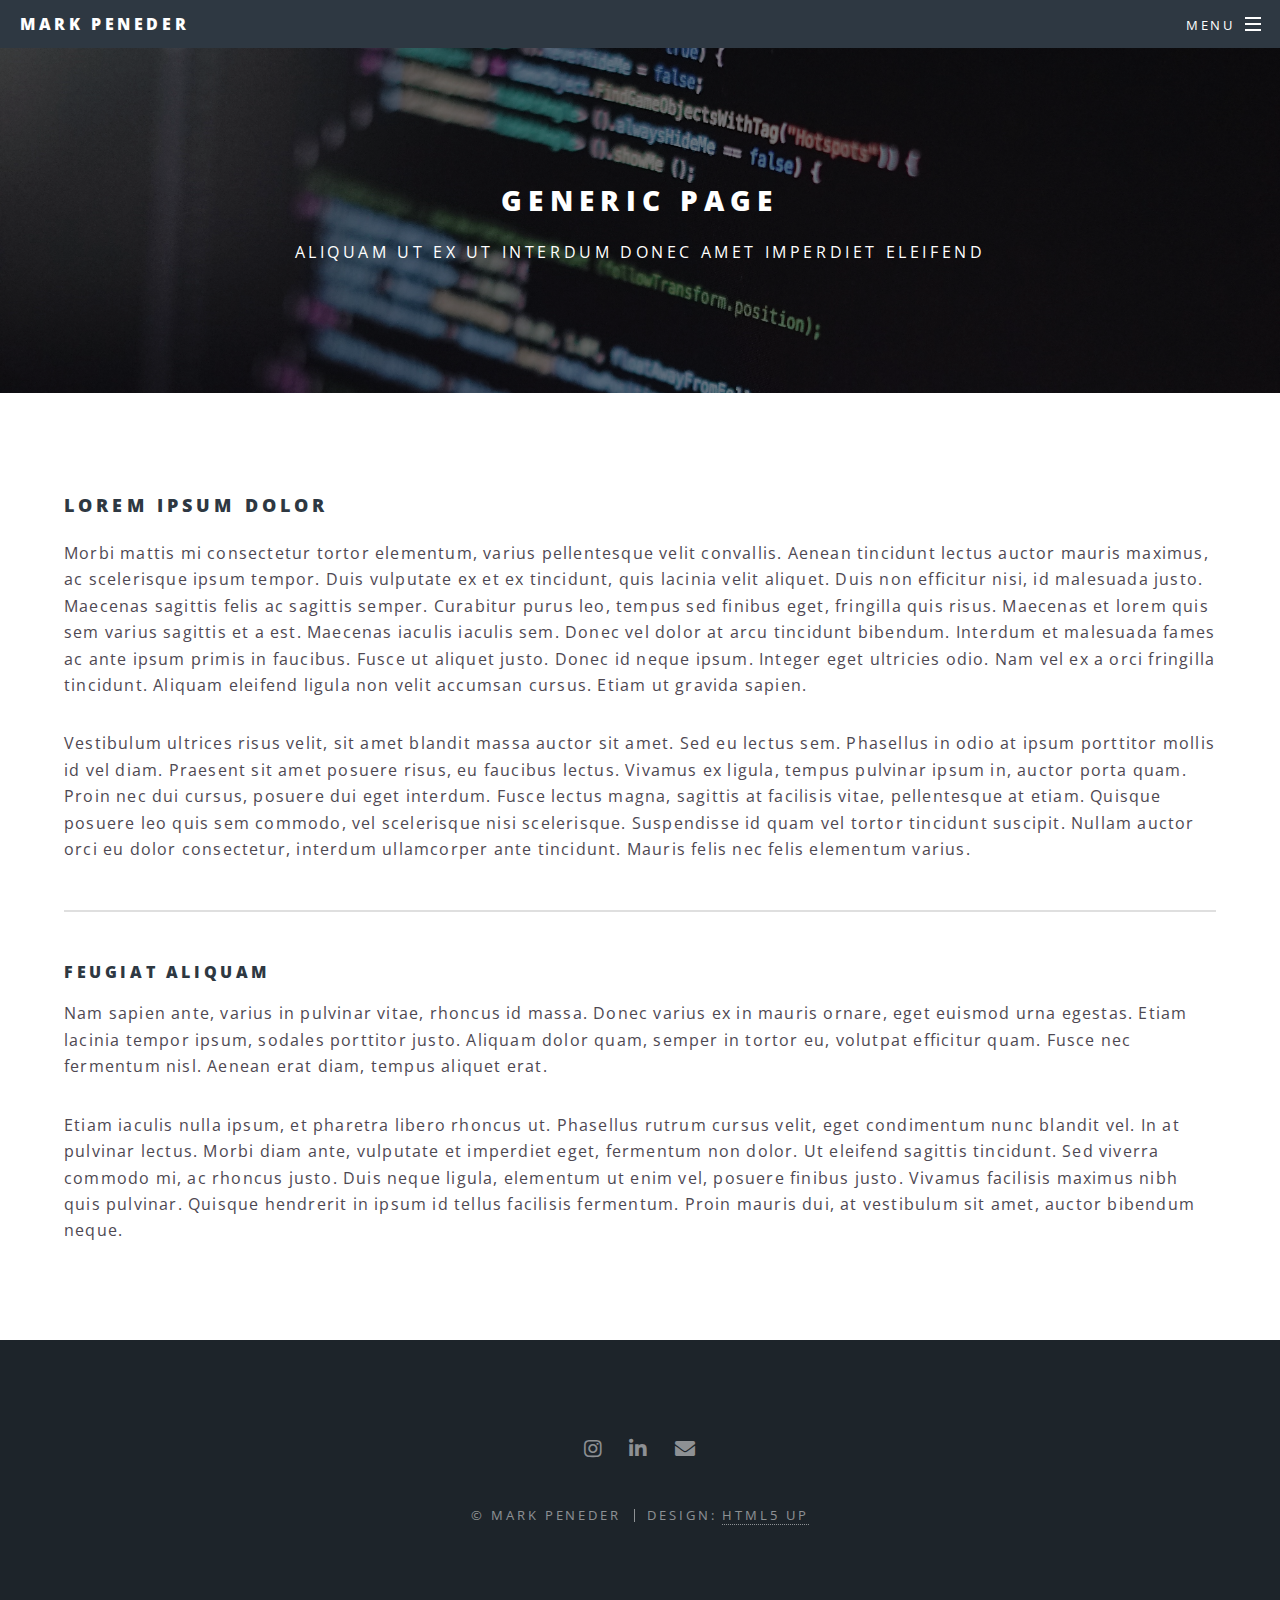
<file: generic.html>
<!DOCTYPE HTML>
<!--
	Spectral by HTML5 UP
	html5up.net | @ajlkn
	Free for personal and commercial use under the CCA 3.0 license (html5up.net/license)
-->
<html>
	<head>
		<title>Mark Peneder</title>
		<meta charset="utf-8" />
		<meta name="viewport" content="width=device-width, initial-scale=1, user-scalable=no" />
		<link rel="stylesheet" href="assets/css/main.css" />
		<noscript><link rel="stylesheet" href="assets/css/noscript.css" /></noscript>
	</head>
	<body class="is-preload">

		<!-- Page Wrapper -->
			<div id="page-wrapper">

				<!-- Header -->
					<header id="header">
						<h1><a href="index.html">Mark Peneder</a></h1>
						<nav id="nav">
							<ul>
								<li class="special">
									<a href="#menu" class="menuToggle"><span>Menu</span></a>
									<div id="menu">
										<ul>
											<li><a href="index.html#banner">Home</a></li>
											<li><a href="index.html#one">About</a></li>
											<li><a href="index.html#two">Work</a></li>
											<li><a href="index.html#three">Skills</a></li>
										</ul>
									</div>
								</li>
							</ul>
						</nav>
					</header>

				<!-- Main -->
					<article id="main">
						<header>
							<h2>Generic Page</h2>
							<p>Aliquam ut ex ut interdum donec amet imperdiet eleifend</p>
						</header>
						<section class="wrapper style5">
							<div class="inner">

								<h3>Lorem ipsum dolor</h3>
								<p>Morbi mattis mi consectetur tortor elementum, varius pellentesque velit convallis. Aenean tincidunt lectus auctor mauris maximus, ac scelerisque ipsum tempor. Duis vulputate ex et ex tincidunt, quis lacinia velit aliquet. Duis non efficitur nisi, id malesuada justo. Maecenas sagittis felis ac sagittis semper. Curabitur purus leo, tempus sed finibus eget, fringilla quis risus. Maecenas et lorem quis sem varius sagittis et a est. Maecenas iaculis iaculis sem. Donec vel dolor at arcu tincidunt bibendum. Interdum et malesuada fames ac ante ipsum primis in faucibus. Fusce ut aliquet justo. Donec id neque ipsum. Integer eget ultricies odio. Nam vel ex a orci fringilla tincidunt. Aliquam eleifend ligula non velit accumsan cursus. Etiam ut gravida sapien.</p>

								<p>Vestibulum ultrices risus velit, sit amet blandit massa auctor sit amet. Sed eu lectus sem. Phasellus in odio at ipsum porttitor mollis id vel diam. Praesent sit amet posuere risus, eu faucibus lectus. Vivamus ex ligula, tempus pulvinar ipsum in, auctor porta quam. Proin nec dui cursus, posuere dui eget interdum. Fusce lectus magna, sagittis at facilisis vitae, pellentesque at etiam. Quisque posuere leo quis sem commodo, vel scelerisque nisi scelerisque. Suspendisse id quam vel tortor tincidunt suscipit. Nullam auctor orci eu dolor consectetur, interdum ullamcorper ante tincidunt. Mauris felis nec felis elementum varius.</p>

								<hr />

								<h4>Feugiat aliquam</h4>
								<p>Nam sapien ante, varius in pulvinar vitae, rhoncus id massa. Donec varius ex in mauris ornare, eget euismod urna egestas. Etiam lacinia tempor ipsum, sodales porttitor justo. Aliquam dolor quam, semper in tortor eu, volutpat efficitur quam. Fusce nec fermentum nisl. Aenean erat diam, tempus aliquet erat.</p>

								<p>Etiam iaculis nulla ipsum, et pharetra libero rhoncus ut. Phasellus rutrum cursus velit, eget condimentum nunc blandit vel. In at pulvinar lectus. Morbi diam ante, vulputate et imperdiet eget, fermentum non dolor. Ut eleifend sagittis tincidunt. Sed viverra commodo mi, ac rhoncus justo. Duis neque ligula, elementum ut enim vel, posuere finibus justo. Vivamus facilisis maximus nibh quis pulvinar. Quisque hendrerit in ipsum id tellus facilisis fermentum. Proin mauris dui, at vestibulum sit amet, auctor bibendum neque.</p>

							</div>
						</section>
					</article>

				<!-- Footer -->
				<footer id="footer">
					<ul class="icons">
						<li><a href="https://www.instagram.com/antizwiebel/" class="icon brands fa-instagram"><span class="label">Instagram</span></a></li>
						<li><a href="https://www.linkedin.com/in/mark-peneder/" class="icon brands alt fa-linkedin-in"><span class="label">LinkedIn</span></a></li>
						<li><a href="mailto:penedermark@gmail.com" class="icon solid fa-envelope"><span class="label">Email</span></a></li>
					</ul>
					<ul class="copyright">
						<li>&copy; Mark Peneder</li><li>Design: <a href="http://html5up.net">HTML5 UP</a></li>
					</ul>
				</footer>

			</div>

		<!-- Scripts -->
			<script src="assets/js/jquery.min.js"></script>
			<script src="assets/js/jquery.scrollex.min.js"></script>
			<script src="assets/js/jquery.scrolly.min.js"></script>
			<script src="assets/js/browser.min.js"></script>
			<script src="assets/js/breakpoints.min.js"></script>
			<script src="assets/js/util.js"></script>
			<script src="assets/js/main.js"></script>

	</body>
</html>
</file>
<file: assets/css/noscript.css>
/*
	Spectral by HTML5 UP
	html5up.net | @ajlkn
	Free for personal and commercial use under the CCA 3.0 license (html5up.net/license)
*/

/* Banner */

	body.is-preload #banner h2 {
		-moz-transform: none;
		-webkit-transform: none;
		-ms-transform: none;
		transform: none;
		opacity: 1;
	}

		body.is-preload #banner h2:before, body.is-preload #banner h2:after {
			width: 100%;
		}

	body.is-preload #banner .more {
		-moz-transform: none;
		-webkit-transform: none;
		-ms-transform: none;
		transform: none;
		opacity: 1;
	}

	body.is-preload #banner:after {
		opacity: 0;
	}
</file>
<file: assets/css/main.css>
@import url(fontawesome-all.min.css);
@import url("https://fonts.googleapis.com/css?family=Open+Sans:400,400italic,600,600italic,800,800italic");

/*
	Spectral by HTML5 UP
	html5up.net | @ajlkn
	Free for personal and commercial use under the CCA 3.0 license (html5up.net/license)
*/

html, body, div, span, applet, object,
iframe, h1, h2, h3, h4, h5, h6, p, blockquote,
pre, a, abbr, acronym, address, big, cite,
code, del, dfn, em, img, ins, kbd, q, s, samp,
small, strike, strong, sub, sup, tt, var, b,
u, i, center, dl, dt, dd, ol, ul, li, fieldset,
form, label, legend, table, caption, tbody,
tfoot, thead, tr, th, td, article, aside,
canvas, details, embed, figure, figcaption,
footer, header, hgroup, menu, nav, output, ruby,
section, summary, time, mark, audio, video {
	margin: 0;
	padding: 0;
	border: 0;
	font-size: 100%;
	font: inherit;
	vertical-align: baseline;}

article, aside, details, figcaption, figure,
footer, header, hgroup, menu, nav, section {
	display: block;}

body {
	line-height: 1;
}

ol, ul {
	list-style: none;
}

blockquote, q {
	quotes: none;
}

	blockquote:before, blockquote:after, q:before, q:after {
		content: '';
		content: none;
	}

table {
	border-collapse: collapse;
	border-spacing: 0;
}

body {
	-webkit-text-size-adjust: none;
}

mark {
	background-color: transparent;
	color: inherit;
}

input::-moz-focus-inner {
	border: 0;
	padding: 0;
}

input, select, textarea {
	-moz-appearance: none;
	-webkit-appearance: none;
	-ms-appearance: none;
	appearance: none;
}

/* Basic */

	@-ms-viewport {
		width: device-width;
	}

	html {
		box-sizing: border-box;
		scroll-behavior: smooth;
	}

	*, *:before, *:after {
		box-sizing: inherit;
	}

	body {
		background: #2e3842;
	}

		body.is-preload *, body.is-preload *:before, body.is-preload *:after {
			-moz-animation: none !important;
			-webkit-animation: none !important;
			-ms-animation: none !important;
			animation: none !important;
			-moz-transition: none !important;
			-webkit-transition: none !important;
			-ms-transition: none !important;
			transition: none !important;
		}

	body, input, select, textarea {
		color: #fff;
		font-family: "Open Sans", Helvetica, sans-serif;
		font-size: 15pt;
		font-weight: 400;
		letter-spacing: 0.075em;
		line-height: 1.65em;
	}

		@media screen and (max-width: 1680px) {

			body, input, select, textarea {
				font-size: 13pt;
			}

		}

		@media screen and (max-width: 1280px) {

			body, input, select, textarea {
				font-size: 12pt;
			}

		}

		@media screen and (max-width: 736px) {

			body, input, select, textarea {
				font-size: 11pt;
				letter-spacing: 0.0375em;
			}

		}

	a {
		-moz-transition: color 0.2s ease, border-bottom-color 0.2s ease;
		-webkit-transition: color 0.2s ease, border-bottom-color 0.2s ease;
		-ms-transition: color 0.2s ease, border-bottom-color 0.2s ease;
		transition: color 0.2s ease, border-bottom-color 0.2s ease;
		border-bottom: dotted 1px;
		color: inherit;
		text-decoration: none;
	}

		a:hover {
			border-bottom-color: transparent;
		}

	strong, b {
		color: #fff;
		font-weight: 600;
	}

	em, i {
		font-style: italic;
	}

	p {
		margin: 0 0 2em 0;
	}

	h1, h2, h3, h4, h5, h6 {
		color: #fff;
		font-weight: 800;
		letter-spacing: 0.225em;
		line-height: 1em;
		margin: 0 0 1em 0;
		text-transform: uppercase;
	}

		h1 a, h2 a, h3 a, h4 a, h5 a, h6 a {
			color: inherit;
			text-decoration: none;
		}

	h2 {
		font-size: 1.35em;
		line-height: 1.75em;
	}

		@media screen and (max-width: 736px) {

			h2 {
				font-size: 1.1em;
				line-height: 1.65em;
			}

		}

	h3 {
		font-size: 1.15em;
		line-height: 1.75em;
	}

		@media screen and (max-width: 736px) {

			h3 {
				font-size: 1em;
				line-height: 1.65em;
			}

		}

	h4 {
		font-size: 1em;
		line-height: 1.5em;
	}

	h5 {
		font-size: 0.8em;
		line-height: 1.5em;
	}

	h6 {
		font-size: 0.7em;
		line-height: 1.5em;
	}

	sub {
		font-size: 0.8em;
		position: relative;
		top: 0.5em;
	}

	sup {
		font-size: 0.8em;
		position: relative;
		top: -0.5em;
	}

	hr {
		border: 0;
		border-bottom: solid 2px #fff;
		margin: 3em 0;
	}

		hr.major {
			margin: 4.5em 0;
		}

	blockquote {
		border-left: solid 4px #fff;
		font-style: italic;
		margin: 0 0 2em 0;
		padding: 0.5em 0 0.5em 2em;
	}

	code {
		background: rgba(144, 144, 144, 0.25);
		border-radius: 3px;
		font-family: "Courier New", monospace;
		font-size: 0.9em;
		letter-spacing: 0;
		margin: 0 0.25em;
		padding: 0.25em 0.65em;
	}

	pre {
		-webkit-overflow-scrolling: touch;
		font-family: "Courier New", monospace;
		font-size: 0.9em;
		margin: 0 0 2em 0;
	}

		pre code {
			display: block;
			line-height: 1.75em;
			padding: 1em 1.5em;
			overflow-x: auto;
		}

	.align-left {
		text-align: left;
	}

	.align-center {
		text-align: center;
	}

	.align-right {
		text-align: right;
	}

/* Row */

	.row {
		display: flex;
		flex-wrap: wrap;
		box-sizing: border-box;
		align-items: stretch;
	}

		.row > * {
			box-sizing: border-box;
		}

		.row.gtr-uniform > * > :last-child {
			margin-bottom: 0;
		}

		.row.aln-left {
			justify-content: flex-start;
		}

		.row.aln-center {
			justify-content: center;
		}

		.row.aln-right {
			justify-content: flex-end;
		}

		.row.aln-top {
			align-items: flex-start;
		}

		.row.aln-middle {
			align-items: center;
		}

		.row.aln-bottom {
			align-items: flex-end;
		}

		.row > .imp {
			order: -1;
		}

		.row > .col-1 {
			width: 8.33333%;
		}

		.row > .off-1 {
			margin-left: 8.33333%;
		}

		.row > .col-2 {
			width: 16.66667%;
		}

		.row > .off-2 {
			margin-left: 16.66667%;
		}

		.row > .col-3 {
			width: 25%;
		}

		.row > .off-3 {
			margin-left: 25%;
		}

		.row > .col-4 {
			width: 33.33333%;
		}

		.row > .off-4 {
			margin-left: 33.33333%;
		}

		.row > .col-5 {
			width: 41.66667%;
		}

		.row > .off-5 {
			margin-left: 41.66667%;
		}

		.row > .col-6 {
			width: 50%;
		}

		.row > .off-6 {
			margin-left: 50%;
		}

		.row > .col-7 {
			width: 58.33333%;
		}

		.row > .off-7 {
			margin-left: 58.33333%;
		}

		.row > .col-8 {
			width: 66.66667%;
		}

		.row > .off-8 {
			margin-left: 66.66667%;
		}

		.row > .col-9 {
			width: 75%;
		}

		.row > .off-9 {
			margin-left: 75%;
		}

		.row > .col-10 {
			width: 83.33333%;
		}

		.row > .off-10 {
			margin-left: 83.33333%;
		}

		.row > .col-11 {
			width: 91.66667%;
		}

		.row > .off-11 {
			margin-left: 91.66667%;
		}

		.row > .col-12 {
			width: 100%;
		}

		.row > .off-12 {
			margin-left: 100%;
		}

		.row.gtr-0 {
			margin-top: 0;
			margin-left: 0em;
		}

			.row.gtr-0 > * {
				padding: 0 0 0 0em;
			}

			.row.gtr-0.gtr-uniform {
				margin-top: 0em;
			}

				.row.gtr-0.gtr-uniform > * {
					padding-top: 0em;
				}

		.row.gtr-25 {
			margin-top: 0;
			margin-left: -0.375em;
		}

			.row.gtr-25 > * {
				padding: 0 0 0 0.375em;
			}

			.row.gtr-25.gtr-uniform {
				margin-top: -0.375em;
			}

				.row.gtr-25.gtr-uniform > * {
					padding-top: 0.375em;
				}

		.row.gtr-50 {
			margin-top: 0;
			margin-left: -0.75em;
		}

			.row.gtr-50 > * {
				padding: 0 0 0 0.75em;
			}

			.row.gtr-50.gtr-uniform {
				margin-top: -0.75em;
			}

				.row.gtr-50.gtr-uniform > * {
					padding-top: 0.75em;
				}

		.row {
			margin-top: 0;
			margin-left: -1.5em;
		}

			.row > * {
				padding: 0 0 0 1.5em;
			}

			.row.gtr-uniform {
				margin-top: -1.5em;
			}

				.row.gtr-uniform > * {
					padding-top: 1.5em;
				}

		.row.gtr-150 {
			margin-top: 0;
			margin-left: -2.25em;
		}

			.row.gtr-150 > * {
				padding: 0 0 0 2.25em;
			}

			.row.gtr-150.gtr-uniform {
				margin-top: -2.25em;
			}

				.row.gtr-150.gtr-uniform > * {
					padding-top: 2.25em;
				}

		.row.gtr-200 {
			margin-top: 0;
			margin-left: -3em;
		}

			.row.gtr-200 > * {
				padding: 0 0 0 3em;
			}

			.row.gtr-200.gtr-uniform {
				margin-top: -3em;
			}

				.row.gtr-200.gtr-uniform > * {
					padding-top: 3em;
				}

		@media screen and (max-width: 1680px) {

			.row {
				display: flex;
				flex-wrap: wrap;
				box-sizing: border-box;
				align-items: stretch;
			}

				.row > * {
					box-sizing: border-box;
				}

				.row.gtr-uniform > * > :last-child {
					margin-bottom: 0;
				}

				.row.aln-left {
					justify-content: flex-start;
				}

				.row.aln-center {
					justify-content: center;
				}

				.row.aln-right {
					justify-content: flex-end;
				}

				.row.aln-top {
					align-items: flex-start;
				}

				.row.aln-middle {
					align-items: center;
				}

				.row.aln-bottom {
					align-items: flex-end;
				}

				.row > .imp-xlarge {
					order: -1;
				}

				.row > .col-1-xlarge {
					width: 8.33333%;
				}

				.row > .off-1-xlarge {
					margin-left: 8.33333%;
				}

				.row > .col-2-xlarge {
					width: 16.66667%;
				}

				.row > .off-2-xlarge {
					margin-left: 16.66667%;
				}

				.row > .col-3-xlarge {
					width: 25%;
				}

				.row > .off-3-xlarge {
					margin-left: 25%;
				}

				.row > .col-4-xlarge {
					width: 33.33333%;
				}

				.row > .off-4-xlarge {
					margin-left: 33.33333%;
				}

				.row > .col-5-xlarge {
					width: 41.66667%;
				}

				.row > .off-5-xlarge {
					margin-left: 41.66667%;
				}

				.row > .col-6-xlarge {
					width: 50%;
				}

				.row > .off-6-xlarge {
					margin-left: 50%;
				}

				.row > .col-7-xlarge {
					width: 58.33333%;
				}

				.row > .off-7-xlarge {
					margin-left: 58.33333%;
				}

				.row > .col-8-xlarge {
					width: 66.66667%;
				}

				.row > .off-8-xlarge {
					margin-left: 66.66667%;
				}

				.row > .col-9-xlarge {
					width: 75%;
				}

				.row > .off-9-xlarge {
					margin-left: 75%;
				}

				.row > .col-10-xlarge {
					width: 83.33333%;
				}

				.row > .off-10-xlarge {
					margin-left: 83.33333%;
				}

				.row > .col-11-xlarge {
					width: 91.66667%;
				}

				.row > .off-11-xlarge {
					margin-left: 91.66667%;
				}

				.row > .col-12-xlarge {
					width: 100%;
				}

				.row > .off-12-xlarge {
					margin-left: 100%;
				}

				.row.gtr-0 {
					margin-top: 0;
					margin-left: 0em;
				}

					.row.gtr-0 > * {
						padding: 0 0 0 0em;
					}

					.row.gtr-0.gtr-uniform {
						margin-top: 0em;
					}

						.row.gtr-0.gtr-uniform > * {
							padding-top: 0em;
						}

				.row.gtr-25 {
					margin-top: 0;
					margin-left: -0.375em;
				}

					.row.gtr-25 > * {
						padding: 0 0 0 0.375em;
					}

					.row.gtr-25.gtr-uniform {
						margin-top: -0.375em;
					}

						.row.gtr-25.gtr-uniform > * {
							padding-top: 0.375em;
						}

				.row.gtr-50 {
					margin-top: 0;
					margin-left: -0.75em;
				}

					.row.gtr-50 > * {
						padding: 0 0 0 0.75em;
					}

					.row.gtr-50.gtr-uniform {
						margin-top: -0.75em;
					}

						.row.gtr-50.gtr-uniform > * {
							padding-top: 0.75em;
						}

				.row {
					margin-top: 0;
					margin-left: -1.5em;
				}

					.row > * {
						padding: 0 0 0 1.5em;
					}

					.row.gtr-uniform {
						margin-top: -1.5em;
					}

						.row.gtr-uniform > * {
							padding-top: 1.5em;
						}

				.row.gtr-150 {
					margin-top: 0;
					margin-left: -2.25em;
				}

					.row.gtr-150 > * {
						padding: 0 0 0 2.25em;
					}

					.row.gtr-150.gtr-uniform {
						margin-top: -2.25em;
					}

						.row.gtr-150.gtr-uniform > * {
							padding-top: 2.25em;
						}

				.row.gtr-200 {
					margin-top: 0;
					margin-left: -3em;
				}

					.row.gtr-200 > * {
						padding: 0 0 0 3em;
					}

					.row.gtr-200.gtr-uniform {
						margin-top: -3em;
					}

						.row.gtr-200.gtr-uniform > * {
							padding-top: 3em;
						}

		}

		@media screen and (max-width: 1280px) {

			.row {
				display: flex;
				flex-wrap: wrap;
				box-sizing: border-box;
				align-items: stretch;
			}

				.row > * {
					box-sizing: border-box;
				}

				.row.gtr-uniform > * > :last-child {
					margin-bottom: 0;
				}

				.row.aln-left {
					justify-content: flex-start;
				}

				.row.aln-center {
					justify-content: center;
				}

				.row.aln-right {
					justify-content: flex-end;
				}

				.row.aln-top {
					align-items: flex-start;
				}

				.row.aln-middle {
					align-items: center;
				}

				.row.aln-bottom {
					align-items: flex-end;
				}

				.row > .imp-large {
					order: -1;
				}

				.row > .col-1-large {
					width: 8.33333%;
				}

				.row > .off-1-large {
					margin-left: 8.33333%;
				}

				.row > .col-2-large {
					width: 16.66667%;
				}

				.row > .off-2-large {
					margin-left: 16.66667%;
				}

				.row > .col-3-large {
					width: 25%;
				}

				.row > .off-3-large {
					margin-left: 25%;
				}

				.row > .col-4-large {
					width: 33.33333%;
				}

				.row > .off-4-large {
					margin-left: 33.33333%;
				}

				.row > .col-5-large {
					width: 41.66667%;
				}

				.row > .off-5-large {
					margin-left: 41.66667%;
				}

				.row > .col-6-large {
					width: 50%;
				}

				.row > .off-6-large {
					margin-left: 50%;
				}

				.row > .col-7-large {
					width: 58.33333%;
				}

				.row > .off-7-large {
					margin-left: 58.33333%;
				}

				.row > .col-8-large {
					width: 66.66667%;
				}

				.row > .off-8-large {
					margin-left: 66.66667%;
				}

				.row > .col-9-large {
					width: 75%;
				}

				.row > .off-9-large {
					margin-left: 75%;
				}

				.row > .col-10-large {
					width: 83.33333%;
				}

				.row > .off-10-large {
					margin-left: 83.33333%;
				}

				.row > .col-11-large {
					width: 91.66667%;
				}

				.row > .off-11-large {
					margin-left: 91.66667%;
				}

				.row > .col-12-large {
					width: 100%;
				}

				.row > .off-12-large {
					margin-left: 100%;
				}

				.row.gtr-0 {
					margin-top: 0;
					margin-left: 0em;
				}

					.row.gtr-0 > * {
						padding: 0 0 0 0em;
					}

					.row.gtr-0.gtr-uniform {
						margin-top: 0em;
					}

						.row.gtr-0.gtr-uniform > * {
							padding-top: 0em;
						}

				.row.gtr-25 {
					margin-top: 0;
					margin-left: -0.375em;
				}

					.row.gtr-25 > * {
						padding: 0 0 0 0.375em;
					}

					.row.gtr-25.gtr-uniform {
						margin-top: -0.375em;
					}

						.row.gtr-25.gtr-uniform > * {
							padding-top: 0.375em;
						}

				.row.gtr-50 {
					margin-top: 0;
					margin-left: -0.75em;
				}

					.row.gtr-50 > * {
						padding: 0 0 0 0.75em;
					}

					.row.gtr-50.gtr-uniform {
						margin-top: -0.75em;
					}

						.row.gtr-50.gtr-uniform > * {
							padding-top: 0.75em;
						}

				.row {
					margin-top: 0;
					margin-left: -1.5em;
				}

					.row > * {
						padding: 0 0 0 1.5em;
					}

					.row.gtr-uniform {
						margin-top: -1.5em;
					}

						.row.gtr-uniform > * {
							padding-top: 1.5em;
						}

				.row.gtr-150 {
					margin-top: 0;
					margin-left: -2.25em;
				}

					.row.gtr-150 > * {
						padding: 0 0 0 2.25em;
					}

					.row.gtr-150.gtr-uniform {
						margin-top: -2.25em;
					}

						.row.gtr-150.gtr-uniform > * {
							padding-top: 2.25em;
						}

				.row.gtr-200 {
					margin-top: 0;
					margin-left: -3em;
				}

					.row.gtr-200 > * {
						padding: 0 0 0 3em;
					}

					.row.gtr-200.gtr-uniform {
						margin-top: -3em;
					}

						.row.gtr-200.gtr-uniform > * {
							padding-top: 3em;
						}

		}

		@media screen and (max-width: 980px) {

			.row {
				display: flex;
				flex-wrap: wrap;
				box-sizing: border-box;
				align-items: stretch;
			}

				.row > * {
					box-sizing: border-box;
				}

				.row.gtr-uniform > * > :last-child {
					margin-bottom: 0;
				}

				.row.aln-left {
					justify-content: flex-start;
				}

				.row.aln-center {
					justify-content: center;
				}

				.row.aln-right {
					justify-content: flex-end;
				}

				.row.aln-top {
					align-items: flex-start;
				}

				.row.aln-middle {
					align-items: center;
				}

				.row.aln-bottom {
					align-items: flex-end;
				}

				.row > .imp-medium {
					order: -1;
				}

				.row > .col-1-medium {
					width: 8.33333%;
				}

				.row > .off-1-medium {
					margin-left: 8.33333%;
				}

				.row > .col-2-medium {
					width: 16.66667%;
				}

				.row > .off-2-medium {
					margin-left: 16.66667%;
				}

				.row > .col-3-medium {
					width: 25%;
				}

				.row > .off-3-medium {
					margin-left: 25%;
				}

				.row > .col-4-medium {
					width: 33.33333%;
				}

				.row > .off-4-medium {
					margin-left: 33.33333%;
				}

				.row > .col-5-medium {
					width: 41.66667%;
				}

				.row > .off-5-medium {
					margin-left: 41.66667%;
				}

				.row > .col-6-medium {
					width: 50%;
				}

				.row > .off-6-medium {
					margin-left: 50%;
				}

				.row > .col-7-medium {
					width: 58.33333%;
				}

				.row > .off-7-medium {
					margin-left: 58.33333%;
				}

				.row > .col-8-medium {
					width: 66.66667%;
				}

				.row > .off-8-medium {
					margin-left: 66.66667%;
				}

				.row > .col-9-medium {
					width: 75%;
				}

				.row > .off-9-medium {
					margin-left: 75%;
				}

				.row > .col-10-medium {
					width: 83.33333%;
				}

				.row > .off-10-medium {
					margin-left: 83.33333%;
				}

				.row > .col-11-medium {
					width: 91.66667%;
				}

				.row > .off-11-medium {
					margin-left: 91.66667%;
				}

				.row > .col-12-medium {
					width: 100%;
				}

				.row > .off-12-medium {
					margin-left: 100%;
				}

				.row.gtr-0 {
					margin-top: 0;
					margin-left: 0em;
				}

					.row.gtr-0 > * {
						padding: 0 0 0 0em;
					}

					.row.gtr-0.gtr-uniform {
						margin-top: 0em;
					}

						.row.gtr-0.gtr-uniform > * {
							padding-top: 0em;
						}

				.row.gtr-25 {
					margin-top: 0;
					margin-left: -0.375em;
				}

					.row.gtr-25 > * {
						padding: 0 0 0 0.375em;
					}

					.row.gtr-25.gtr-uniform {
						margin-top: -0.375em;
					}

						.row.gtr-25.gtr-uniform > * {
							padding-top: 0.375em;
						}

				.row.gtr-50 {
					margin-top: 0;
					margin-left: -0.75em;
				}

					.row.gtr-50 > * {
						padding: 0 0 0 0.75em;
					}

					.row.gtr-50.gtr-uniform {
						margin-top: -0.75em;
					}

						.row.gtr-50.gtr-uniform > * {
							padding-top: 0.75em;
						}

				.row {
					margin-top: 0;
					margin-left: -1.5em;
				}

					.row > * {
						padding: 0 0 0 1.5em;
					}

					.row.gtr-uniform {
						margin-top: -1.5em;
					}

						.row.gtr-uniform > * {
							padding-top: 1.5em;
						}

				.row.gtr-150 {
					margin-top: 0;
					margin-left: -2.25em;
				}

					.row.gtr-150 > * {
						padding: 0 0 0 2.25em;
					}

					.row.gtr-150.gtr-uniform {
						margin-top: -2.25em;
					}

						.row.gtr-150.gtr-uniform > * {
							padding-top: 2.25em;
						}

				.row.gtr-200 {
					margin-top: 0;
					margin-left: -3em;
				}

					.row.gtr-200 > * {
						padding: 0 0 0 3em;
					}

					.row.gtr-200.gtr-uniform {
						margin-top: -3em;
					}

						.row.gtr-200.gtr-uniform > * {
							padding-top: 3em;
						}

		}

		@media screen and (max-width: 736px) {

			.row {
				display: flex;
				flex-wrap: wrap;
				box-sizing: border-box;
				align-items: stretch;
			}

				.row > * {
					box-sizing: border-box;
				}

				.row.gtr-uniform > * > :last-child {
					margin-bottom: 0;
				}

				.row.aln-left {
					justify-content: flex-start;
				}

				.row.aln-center {
					justify-content: center;
				}

				.row.aln-right {
					justify-content: flex-end;
				}

				.row.aln-top {
					align-items: flex-start;
				}

				.row.aln-middle {
					align-items: center;
				}

				.row.aln-bottom {
					align-items: flex-end;
				}

				.row > .imp-small {
					order: -1;
				}

				.row > .col-1-small {
					width: 8.33333%;
				}

				.row > .off-1-small {
					margin-left: 8.33333%;
				}

				.row > .col-2-small {
					width: 16.66667%;
				}

				.row > .off-2-small {
					margin-left: 16.66667%;
				}

				.row > .col-3-small {
					width: 25%;
				}

				.row > .off-3-small {
					margin-left: 25%;
				}

				.row > .col-4-small {
					width: 33.33333%;
				}

				.row > .off-4-small {
					margin-left: 33.33333%;
				}

				.row > .col-5-small {
					width: 41.66667%;
				}

				.row > .off-5-small {
					margin-left: 41.66667%;
				}

				.row > .col-6-small {
					width: 50%;
				}

				.row > .off-6-small {
					margin-left: 50%;
				}

				.row > .col-7-small {
					width: 58.33333%;
				}

				.row > .off-7-small {
					margin-left: 58.33333%;
				}

				.row > .col-8-small {
					width: 66.66667%;
				}

				.row > .off-8-small {
					margin-left: 66.66667%;
				}

				.row > .col-9-small {
					width: 75%;
				}

				.row > .off-9-small {
					margin-left: 75%;
				}

				.row > .col-10-small {
					width: 83.33333%;
				}

				.row > .off-10-small {
					margin-left: 83.33333%;
				}

				.row > .col-11-small {
					width: 91.66667%;
				}

				.row > .off-11-small {
					margin-left: 91.66667%;
				}

				.row > .col-12-small {
					width: 100%;
				}

				.row > .off-12-small {
					margin-left: 100%;
				}

				.row.gtr-0 {
					margin-top: 0;
					margin-left: 0em;
				}

					.row.gtr-0 > * {
						padding: 0 0 0 0em;
					}

					.row.gtr-0.gtr-uniform {
						margin-top: 0em;
					}

						.row.gtr-0.gtr-uniform > * {
							padding-top: 0em;
						}

				.row.gtr-25 {
					margin-top: 0;
					margin-left: -0.375em;
				}

					.row.gtr-25 > * {
						padding: 0 0 0 0.375em;
					}

					.row.gtr-25.gtr-uniform {
						margin-top: -0.375em;
					}

						.row.gtr-25.gtr-uniform > * {
							padding-top: 0.375em;
						}

				.row.gtr-50 {
					margin-top: 0;
					margin-left: -0.75em;
				}

					.row.gtr-50 > * {
						padding: 0 0 0 0.75em;
					}

					.row.gtr-50.gtr-uniform {
						margin-top: -0.75em;
					}

						.row.gtr-50.gtr-uniform > * {
							padding-top: 0.75em;
						}

				.row {
					margin-top: 0;
					margin-left: -1.5em;
				}

					.row > * {
						padding: 0 0 0 1.5em;
					}

					.row.gtr-uniform {
						margin-top: -1.5em;
					}

						.row.gtr-uniform > * {
							padding-top: 1.5em;
						}

				.row.gtr-150 {
					margin-top: 0;
					margin-left: -2.25em;
				}

					.row.gtr-150 > * {
						padding: 0 0 0 2.25em;
					}

					.row.gtr-150.gtr-uniform {
						margin-top: -2.25em;
					}

						.row.gtr-150.gtr-uniform > * {
							padding-top: 2.25em;
						}

				.row.gtr-200 {
					margin-top: 0;
					margin-left: -3em;
				}

					.row.gtr-200 > * {
						padding: 0 0 0 3em;
					}

					.row.gtr-200.gtr-uniform {
						margin-top: -3em;
					}

						.row.gtr-200.gtr-uniform > * {
							padding-top: 3em;
						}

		}

		@media screen and (max-width: 480px) {

			.row {
				display: flex;
				flex-wrap: wrap;
				box-sizing: border-box;
				align-items: stretch;
			}

				.row > * {
					box-sizing: border-box;
				}

				.row.gtr-uniform > * > :last-child {
					margin-bottom: 0;
				}

				.row.aln-left {
					justify-content: flex-start;
				}

				.row.aln-center {
					justify-content: center;
				}

				.row.aln-right {
					justify-content: flex-end;
				}

				.row.aln-top {
					align-items: flex-start;
				}

				.row.aln-middle {
					align-items: center;
				}

				.row.aln-bottom {
					align-items: flex-end;
				}

				.row > .imp-xsmall {
					order: -1;
				}

				.row > .col-1-xsmall {
					width: 8.33333%;
				}

				.row > .off-1-xsmall {
					margin-left: 8.33333%;
				}

				.row > .col-2-xsmall {
					width: 16.66667%;
				}

				.row > .off-2-xsmall {
					margin-left: 16.66667%;
				}

				.row > .col-3-xsmall {
					width: 25%;
				}

				.row > .off-3-xsmall {
					margin-left: 25%;
				}

				.row > .col-4-xsmall {
					width: 33.33333%;
				}

				.row > .off-4-xsmall {
					margin-left: 33.33333%;
				}

				.row > .col-5-xsmall {
					width: 41.66667%;
				}

				.row > .off-5-xsmall {
					margin-left: 41.66667%;
				}

				.row > .col-6-xsmall {
					width: 50%;
				}

				.row > .off-6-xsmall {
					margin-left: 50%;
				}

				.row > .col-7-xsmall {
					width: 58.33333%;
				}

				.row > .off-7-xsmall {
					margin-left: 58.33333%;
				}

				.row > .col-8-xsmall {
					width: 66.66667%;
				}

				.row > .off-8-xsmall {
					margin-left: 66.66667%;
				}

				.row > .col-9-xsmall {
					width: 75%;
				}

				.row > .off-9-xsmall {
					margin-left: 75%;
				}

				.row > .col-10-xsmall {
					width: 83.33333%;
				}

				.row > .off-10-xsmall {
					margin-left: 83.33333%;
				}

				.row > .col-11-xsmall {
					width: 91.66667%;
				}

				.row > .off-11-xsmall {
					margin-left: 91.66667%;
				}

				.row > .col-12-xsmall {
					width: 100%;
				}

				.row > .off-12-xsmall {
					margin-left: 100%;
				}

				.row.gtr-0 {
					margin-top: 0;
					margin-left: 0em;
				}

					.row.gtr-0 > * {
						padding: 0 0 0 0em;
					}

					.row.gtr-0.gtr-uniform {
						margin-top: 0em;
					}

						.row.gtr-0.gtr-uniform > * {
							padding-top: 0em;
						}

				.row.gtr-25 {
					margin-top: 0;
					margin-left: -0.375em;
				}

					.row.gtr-25 > * {
						padding: 0 0 0 0.375em;
					}

					.row.gtr-25.gtr-uniform {
						margin-top: -0.375em;
					}

						.row.gtr-25.gtr-uniform > * {
							padding-top: 0.375em;
						}

				.row.gtr-50 {
					margin-top: 0;
					margin-left: -0.75em;
				}

					.row.gtr-50 > * {
						padding: 0 0 0 0.75em;
					}

					.row.gtr-50.gtr-uniform {
						margin-top: -0.75em;
					}

						.row.gtr-50.gtr-uniform > * {
							padding-top: 0.75em;
						}

				.row {
					margin-top: 0;
					margin-left: -1.5em;
				}

					.row > * {
						padding: 0 0 0 1.5em;
					}

					.row.gtr-uniform {
						margin-top: -1.5em;
					}

						.row.gtr-uniform > * {
							padding-top: 1.5em;
						}

				.row.gtr-150 {
					margin-top: 0;
					margin-left: -2.25em;
				}

					.row.gtr-150 > * {
						padding: 0 0 0 2.25em;
					}

					.row.gtr-150.gtr-uniform {
						margin-top: -2.25em;
					}

						.row.gtr-150.gtr-uniform > * {
							padding-top: 2.25em;
						}

				.row.gtr-200 {
					margin-top: 0;
					margin-left: -3em;
				}

					.row.gtr-200 > * {
						padding: 0 0 0 3em;
					}

					.row.gtr-200.gtr-uniform {
						margin-top: -3em;
					}

						.row.gtr-200.gtr-uniform > * {
							padding-top: 3em;
						}

		}

/* Section/Article */

	section.special, article.special {
		text-align: center;
	}

	header p {
		color: rgba(255, 255, 255, 0.5);
		position: relative;
		top: -0.25em;
	}

	header h3 + p {
		font-size: 1.1em;
	}

	header h4 + p,
	header h5 + p,
	header h6 + p {
		font-size: 0.9em;
	}

	header.major {
		margin: 0 0 3.5em 0;
	}

		header.major h2, header.major h3, header.major h4, header.major h5, header.major h6 {
			border-bottom: solid 2px #fff;
			display: inline-block;
			padding-bottom: 1em;
			position: relative;
		}

			header.major h2:after, header.major h3:after, header.major h4:after, header.major h5:after, header.major h6:after {
				content: '';
				display: block;
				height: 1px;
			}

		header.major p {
			color: #fff;
			top: 0;
		}

		@media screen and (max-width: 736px) {

			header.major {
				margin: 0 0 2em 0;
			}

		}

	@media screen and (max-width: 980px) {

		header br {
			display: none;
		}

	}

/* Form */

	form {
		margin: 0 0 2em 0;
	}

	label {
		color: #fff;
		display: block;
		font-size: 0.9em;
		font-weight: 600;
		margin: 0 0 1em 0;
	}

	input[type="text"],
	input[type="password"],
	input[type="email"],
	select,
	textarea {
		-moz-appearance: none;
		-webkit-appearance: none;
		-ms-appearance: none;
		appearance: none;
		background-color: rgba(144, 144, 144, 0.25);
		border-radius: 3px;
		border: none;
		color: inherit;
		display: block;
		outline: 0;
		padding: 0 1em;
		text-decoration: none;
		width: 100%;
	}

		input[type="text"]:invalid,
		input[type="password"]:invalid,
		input[type="email"]:invalid,
		select:invalid,
		textarea:invalid {
			box-shadow: none;
		}

		input[type="text"]:focus,
		input[type="password"]:focus,
		input[type="email"]:focus,
		select:focus,
		textarea:focus {
			box-shadow: 0 0 0 2px #21b2a6;
		}

	select {
		background-size: 1.25em;
		background-repeat: no-repeat;
		background-position: calc(100% - 1em) center;
		height: 2.75em;
		padding-right: 2.75em;
		text-overflow: ellipsis;
	}

		select:focus::-ms-value {
			background-color: transparent;
		}

		select::-ms-expand {
			display: none;
		}

	input[type="text"],
	input[type="password"],
	input[type="email"],
	select {
		height: 2.75em;
	}

	textarea {
		padding: 0.75em 1em;
	}

	input[type="checkbox"],
	input[type="radio"] {
		-moz-appearance: none;
		-webkit-appearance: none;
		-ms-appearance: none;
		appearance: none;
		display: block;
		float: left;
		margin-right: -2em;
		opacity: 0;
		width: 1em;
		z-index: -1;
	}

		input[type="checkbox"] + label,
		input[type="radio"] + label {
			text-decoration: none;
			color: #fff;
			cursor: pointer;
			display: inline-block;
			font-size: 1em;
			font-weight: 400;
			padding-left: 2.4em;
			padding-right: 0.75em;
			position: relative;
		}

			input[type="checkbox"] + label:before,
			input[type="radio"] + label:before {
				-moz-osx-font-smoothing: grayscale;
				-webkit-font-smoothing: antialiased;
				display: inline-block;
				font-style: normal;
				font-variant: normal;
				text-rendering: auto;
				line-height: 1;
				text-transform: none !important;
				font-family: 'Font Awesome 5 Free';
				font-weight: 900;
			}

			input[type="checkbox"] + label:before,
			input[type="radio"] + label:before {
				background: rgba(144, 144, 144, 0.25);
				border-radius: 3px;
				content: '';
				display: inline-block;
				font-size: 0.8em;
				height: 2.0625em;
				left: 0;
				line-height: 2.0625em;
				position: absolute;
				text-align: center;
				top: 0;
				width: 2.0625em;
			}

		input[type="checkbox"]:checked + label:before,
		input[type="radio"]:checked + label:before {
			background: #2e3842;
			color: #fff;
			content: '\f00c';
		}

		input[type="checkbox"]:focus + label:before,
		input[type="radio"]:focus + label:before {
			box-shadow: 0 0 0 2px #21b2a6;
		}

	input[type="checkbox"] + label:before {
		border-radius: 3px;
	}

	input[type="radio"] + label:before {
		border-radius: 100%;
	}

	::-webkit-input-placeholder {
		color: rgba(255, 255, 255, 0.5) !important;
		opacity: 1.0;
	}

	:-moz-placeholder {
		color: rgba(255, 255, 255, 0.5) !important;
		opacity: 1.0;
	}

	::-moz-placeholder {
		color: rgba(255, 255, 255, 0.5) !important;
		opacity: 1.0;
	}

	:-ms-input-placeholder {
		color: rgba(255, 255, 255, 0.5) !important;
		opacity: 1.0;
	}

/* Box */

	.box {
		border-radius: 3px;
		border: solid 2px #fff;
		margin-bottom: 2em;
		padding: 1.5em;
	}

		.box > :last-child,
		.box > :last-child > :last-child,
		.box > :last-child > :last-child > :last-child {
			margin-bottom: 0;
		}

		.box.alt {
			border: 0;
			border-radius: 0;
			padding: 0;
		}

/* Icon */

	.icon {
		text-decoration: none;
		border-bottom: none;
		position: relative;
	}

		.icon:before {
			-moz-osx-font-smoothing: grayscale;
			-webkit-font-smoothing: antialiased;
			display: inline-block;
			font-style: normal;
			font-variant: normal;
			text-rendering: auto;
			line-height: 1;
			text-transform: none !important;
			font-family: 'Font Awesome 5 Free';
			font-weight: 400;
		}

		.icon > .label {
			display: none;
		}

		.icon:before {
			line-height: inherit;
		}

		.icon.solid:before {
			font-weight: 900;
		}

		.icon.brands:before {
			font-family: 'Font Awesome 5 Brands';
		}

		.icon.major {
			-moz-transform: rotate(-45deg);
			-webkit-transform: rotate(-45deg);
			-ms-transform: rotate(-45deg);
			transform: rotate(-45deg);
			border-radius: 3px;
			border: solid 2px #fff;
			display: inline-block;
			font-size: 1.35em;
			height: calc(3em + 2px);
			line-height: 3em;
			text-align: center;
			width: calc(3em + 2px);
		}

			.icon.major:before {
				-moz-transform: rotate(45deg);
				-webkit-transform: rotate(45deg);
				-ms-transform: rotate(45deg);
				transform: rotate(45deg);
				display: inline-block;
				font-size: 1.5em;
			}

			@media screen and (max-width: 736px) {

				.icon.major {
					font-size: 1em;
				}

			}

		.icon.style1 {
			color: #00ffcc;
		}

		.icon.style2 {
			color: #00f0ff;
		}

		.icon.style3 {
			color: #76ddff;
		}

/* Image */

	.image {
		border-radius: 3px;
		border: 0;
		display: inline-block;
		position: relative;
	}

		.image img {
			border-radius: 3px;
			display: block;
		}

		.image.left {
			float: left;
			margin: 0 2em 2em 0;
			top: 0.25em;
		}

		.image.right {
			float: right;
			margin: 0 0 2em 2em;
			top: 0.25em;
		}

		.image.left, .image.right {
			max-width: 40%;
		}

			.image.left img, .image.right img {
				width: 100%;
			}

		.image.fit {
			display: block;
			margin: 0 0 2em 0;
			width: 100%;
		}

			.image.fit img {
				width: 100%;
			}

/* List */

	ol {
		list-style: decimal;
		margin: 0 0 2em 0;
		padding-left: 1.25em;
	}

		ol li {
			padding-left: 0.25em;
		}

	ul {
		list-style: disc;
		margin: 0 0 2em 0;
		padding-left: 1em;
	}

		ul li {
			padding-left: 0.5em;
		}

		ul.alt {
			list-style: none;
			padding-left: 0;
		}

			ul.alt li {
				border-top: solid 1px #fff;
				padding: 0.5em 0;
			}

				ul.alt li:first-child {
					border-top: 0;
					padding-top: 0;
				}

	dl {
		margin: 0 0 2em 0;
	}

/* Actions */

	ul.actions {
		display: -moz-flex;
		display: -webkit-flex;
		display: -ms-flex;
		display: flex;
		cursor: default;
		list-style: none;
		margin-left: -1em;
		padding-left: 0;
	}

		ul.actions li {
			padding: 0 0 0 1em;
			vertical-align: middle;
		}

		ul.actions.special {
			-moz-justify-content: center;
			-webkit-justify-content: center;
			-ms-justify-content: center;
			justify-content: center;
			width: 100%;
			margin-left: 0;
		}

			ul.actions.special li:first-child {
				padding-left: 0;
			}

		ul.actions.stacked {
			-moz-flex-direction: column;
			-webkit-flex-direction: column;
			-ms-flex-direction: column;
			flex-direction: column;
			margin-left: 0;
		}

			ul.actions.stacked li {
				padding: 1em 0 0 0;
			}

				ul.actions.stacked li:first-child {
					padding-top: 0;
				}

		ul.actions.fit {
			width: calc(100% + 1em);
		}

			ul.actions.fit li {
				-moz-flex-grow: 1;
				-webkit-flex-grow: 1;
				-ms-flex-grow: 1;
				flex-grow: 1;
				-moz-flex-shrink: 1;
				-webkit-flex-shrink: 1;
				-ms-flex-shrink: 1;
				flex-shrink: 1;
				width: 100%;
			}

				ul.actions.fit li > * {
					width: 100%;
				}

			ul.actions.fit.stacked {
				width: 100%;
			}

		@media screen and (max-width: 480px) {

			ul.actions:not(.fixed) {
				-moz-flex-direction: column;
				-webkit-flex-direction: column;
				-ms-flex-direction: column;
				flex-direction: column;
				margin-left: 0;
				width: 100% !important;
			}

				ul.actions:not(.fixed) li {
					-moz-flex-grow: 1;
					-webkit-flex-grow: 1;
					-ms-flex-grow: 1;
					flex-grow: 1;
					-moz-flex-shrink: 1;
					-webkit-flex-shrink: 1;
					-ms-flex-shrink: 1;
					flex-shrink: 1;
					padding: 1em 0 0 0;
					text-align: center;
					width: 100%;
				}

					ul.actions:not(.fixed) li > * {
						width: 100%;
					}

					ul.actions:not(.fixed) li:first-child {
						padding-top: 0;
					}

					ul.actions:not(.fixed) li input[type="submit"],
					ul.actions:not(.fixed) li input[type="reset"],
					ul.actions:not(.fixed) li input[type="button"],
					ul.actions:not(.fixed) li button,
					ul.actions:not(.fixed) li .button {
						width: 100%;
					}

						ul.actions:not(.fixed) li input[type="submit"].icon:before,
						ul.actions:not(.fixed) li input[type="reset"].icon:before,
						ul.actions:not(.fixed) li input[type="button"].icon:before,
						ul.actions:not(.fixed) li button.icon:before,
						ul.actions:not(.fixed) li .button.icon:before {
							margin-left: -0.5em;
						}

		}

/* Icons */

	ul.icons {
		cursor: default;
		list-style: none;
		padding-left: 0;
	}

		ul.icons li {
			display: inline-block;
			padding: 0 1em 0 0;
		}

			ul.icons li:last-child {
				padding-right: 0 !important;
			}

		ul.icons.major {
			padding: 1em 0;
		}

			ul.icons.major li {
				padding-right: 3.5em;
			}

				@media screen and (max-width: 736px) {

					ul.icons.major li {
						padding: 0 1em !important;
					}

				}

/* Table */

	.table-wrapper {
		-webkit-overflow-scrolling: touch;
		overflow-x: auto;
	}

	table {
		margin: 0 0 2em 0;
		width: 100%;
	}

		table tbody tr {
			border: solid 1px #fff;
			border-left: 0;
			border-right: 0;
		}

			table tbody tr:nth-child(2n + 1) {
				background-color: rgba(144, 144, 144, 0.25);
			}

		table td {
			padding: 0.75em 0.75em;
		}

		table th {
			color: #fff;
			font-size: 0.9em;
			font-weight: 600;
			padding: 0 0.75em 0.75em 0.75em;
			text-align: left;
		}

		table thead {
			border-bottom: solid 2px #fff;
		}

		table tfoot {
			border-top: solid 2px #fff;
		}

		table.alt {
			border-collapse: separate;
		}

			table.alt tbody tr td {
				border: solid 1px #fff;
				border-left-width: 0;
				border-top-width: 0;
			}

				table.alt tbody tr td:first-child {
					border-left-width: 1px;
				}

			table.alt tbody tr:first-child td {
				border-top-width: 1px;
			}

			table.alt thead {
				border-bottom: 0;
			}

			table.alt tfoot {
				border-top: 0;
			}

/* Button */

	input[type="submit"],
	input[type="reset"],
	input[type="button"],
	button,
	.button {
		-moz-appearance: none;
		-webkit-appearance: none;
		-ms-appearance: none;
		appearance: none;
		-moz-transition: background-color 0.2s ease-in-out, color 0.2s ease-in-out;
		-webkit-transition: background-color 0.2s ease-in-out, color 0.2s ease-in-out;
		-ms-transition: background-color 0.2s ease-in-out, color 0.2s ease-in-out;
		transition: background-color 0.2s ease-in-out, color 0.2s ease-in-out;
		background-color: transparent;
		border-radius: 3px;
		border: 0;
		box-shadow: inset 0 0 0 2px #fff;
		color: #fff;
		cursor: pointer;
		display: inline-block;
		font-size: 0.8em;
		font-weight: 600;
		height: 3.125em;
		letter-spacing: 0.225em;
		line-height: 3.125em;
		max-width: 30em;
		padding: 0 2.75em;
		text-align: center;
		text-decoration: none;
		text-transform: uppercase;
		white-space: nowrap;
		overflow: hidden;
		text-overflow: ellipsis;
	}

		input[type="submit"]:hover,
		input[type="reset"]:hover,
		input[type="button"]:hover,
		button:hover,
		.button:hover {
			background-color: rgba(144, 144, 144, 0.25);
		}

		input[type="submit"]:active,
		input[type="reset"]:active,
		input[type="button"]:active,
		button:active,
		.button:active {
			background-color: rgba(144, 144, 144, 0.5);
		}

		input[type="submit"].icon:before,
		input[type="reset"].icon:before,
		input[type="button"].icon:before,
		button.icon:before,
		.button.icon:before {
			margin-right: 0.5em;
		}

		input[type="submit"].fit,
		input[type="reset"].fit,
		input[type="button"].fit,
		button.fit,
		.button.fit {
			width: 100%;
		}

		input[type="submit"].small,
		input[type="reset"].small,
		input[type="button"].small,
		button.small,
		.button.small {
			font-size: 0.8em;
		}

		input[type="submit"].large,
		input[type="reset"].large,
		input[type="button"].large,
		button.large,
		.button.large {
			font-size: 1.35em;
		}

		input[type="submit"].primary,
		input[type="reset"].primary,
		input[type="button"].primary,
		button.primary,
		.button.primary {
			background-color: #ed4933;
			box-shadow: none !important;
			color: #ffffff !important;
		}

			input[type="submit"].primary:hover,
			input[type="reset"].primary:hover,
			input[type="button"].primary:hover,
			button.primary:hover,
			.button.primary:hover {
				background-color: #ef5e4a !important;
			}

			input[type="submit"].primary:active,
			input[type="reset"].primary:active,
			input[type="button"].primary:active,
			button.primary:active,
			.button.primary:active {
				background-color: #eb341c !important;
			}

		input[type="submit"].disabled, input[type="submit"]:disabled,
		input[type="reset"].disabled,
		input[type="reset"]:disabled,
		input[type="button"].disabled,
		input[type="button"]:disabled,
		button.disabled,
		button:disabled,
		.button.disabled,
		.button:disabled {
			pointer-events: none;
			opacity: 0.25;
		}

		@media screen and (max-width: 736px) {

			input[type="submit"],
			input[type="reset"],
			input[type="button"],
			button,
			.button {
				height: 3.75em;
				line-height: 3.75em;
			}

		}

/* Features */

	.features {
		display: -moz-flex;
		display: -webkit-flex;
		display: -ms-flex;
		display: flex;
		-moz-flex-wrap: wrap;
		-webkit-flex-wrap: wrap;
		-ms-flex-wrap: wrap;
		flex-wrap: wrap;
		-moz-justify-content: center;
		-webkit-justify-content: center;
		-ms-justify-content: center;
		justify-content: center;
		list-style: none;
		padding: 0;
		width: 100%;
	}

		.features li {
			padding: 4em 4em 2em 6em ;
			display: block;
			position: relative;
			text-align: left;
			width: 50%;
		}

			.features li:nth-child(1) {
				background-color: rgba(0, 0, 0, 0.035);
			}

			.features li:nth-child(2) {
				background-color: rgba(0, 0, 0, 0.07);
			}

			.features li:nth-child(3) {
				background-color: rgba(0, 0, 0, 0.105);
			}

			.features li:nth-child(4) {
				background-color: rgba(0, 0, 0, 0.14);
			}

			.features li:nth-child(5) {
				background-color: rgba(0, 0, 0, 0.175);
			}

			.features li:nth-child(6) {
				background-color: rgba(0, 0, 0, 0.21);
			}

			.features li:nth-child(7) {
				background-color: rgba(0, 0, 0, 0.245);
			}

			.features li:nth-child(8) {
				background-color: rgba(0, 0, 0, 0.28);
			}

			.features li:nth-child(9) {
				background-color: rgba(0, 0, 0, 0.315);
			}

			.features li:nth-child(10) {
				background-color: rgba(0, 0, 0, 0.35);
			}

			.features li:before {
				display: block;
				color: #00ffcc;
				position: absolute;
				left: 1.75em;
				top: 2.75em;
				font-size: 1.5em;
			}

			.features li:nth-child(1) {
				border-top-left-radius: 3px;
			}

			.features li:nth-child(2) {
				border-top-right-radius: 3px;
			}

			.features li:nth-last-child(1) {
				border-bottom-right-radius: 3px;
			}

			.features li:nth-last-child(2) {
				border-bottom-left-radius: 3px;
			}

			@media screen and (max-width: 980px) {

				.features li {
					padding: 3em 2em 1em 2em ;
					text-align: center;
				}

					.features li:before {
						left: 0;
						margin: 0 0 1em 0;
						position: relative;
						top: 0;
					}

			}

			@media screen and (max-width: 736px) {

				.features li {
					padding: 3em 0 1em 0 ;
					background-color: transparent !important;
					border-top: solid 2px #fff;
					width: 100%;
				}

					.features li:first-child {
						border-top: 0;
					}

			}

/* Spotlight */

	.spotlight {
		-moz-align-items: center;
		-webkit-align-items: center;
		-ms-align-items: center;
		align-items: center;
		display: -moz-flex;
		display: -webkit-flex;
		display: -ms-flex;
		display: flex;
	}

		.spotlight .image {
			-moz-order: 1;
			-webkit-order: 1;
			-ms-order: 1;
			order: 1;
			border-radius: 0;
			width: 40%;
		}

			.spotlight .image img {
				border-radius: 0;
				width: 100%;
			}

		.spotlight .content {
			padding: 2em 4em 0.1em 4em ;
			-moz-order: 2;
			-webkit-order: 2;
			-ms-order: 2;
			order: 2;
			max-width: 48em;
			width: 60%;
		}

		.spotlight:nth-child(2n) {
			-moz-flex-direction: row-reverse;
			-webkit-flex-direction: row-reverse;
			-ms-flex-direction: row-reverse;
			flex-direction: row-reverse;
		}

		.spotlight:nth-child(1) {
			background-color: rgba(0, 0, 0, 0.075);
		}

		.spotlight:nth-child(2) {
			background-color: rgba(0, 0, 0, 0.15);
		}

		.spotlight:nth-child(3) {
			background-color: rgba(0, 0, 0, 0.225);
		}

		.spotlight:nth-child(4) {
			background-color: rgba(0, 0, 0, 0.3);
		}

		.spotlight:nth-child(5) {
			background-color: rgba(0, 0, 0, 0.375);
		}

		.spotlight:nth-child(6) {
			background-color: rgba(0, 0, 0, 0.45);
		}

		.spotlight:nth-child(7) {
			background-color: rgba(0, 0, 0, 0.525);
		}

		.spotlight:nth-child(8) {
			background-color: rgba(0, 0, 0, 0.6);
		}

		.spotlight:nth-child(9) {
			background-color: rgba(0, 0, 0, 0.675);
		}

		.spotlight:nth-child(10) {
			background-color: rgba(0, 0, 0, 0.75);
		}

		@media screen and (max-width: 1280px) {

			.spotlight .image {
				width: 45%;
			}

			.spotlight .content {
				width: 55%;
			}

		}

		@media screen and (max-width: 980px) {

			.spotlight {
				display: block;
			}

				.spotlight br {
					display: none;
				}

				.spotlight .image {
					width: 100%;
				}

				.spotlight .content {
					padding: 4em 3em 2em 3em ;
					max-width: none;
					text-align: center;
					width: 100%;
				}

		}

		@media screen and (max-width: 736px) {

			.spotlight .content {
				padding: 3em 2em 1em 2em ;
			}

		}

/* Wrapper */

	.wrapper {
		padding: 6em 0 4em 0 ;
	}

		.wrapper > .inner {
			width: 60em;
			margin: 0 auto;
		}

			@media screen and (max-width: 1280px) {

				.wrapper > .inner {
					width: 90%;
				}

			}

			@media screen and (max-width: 980px) {

				.wrapper > .inner {
					width: 100%;
				}

			}

		.wrapper.alt {
			padding: 0;
		}

		.wrapper.style1 {
			background-color: #21b2a6;
			color: #c8ece9;
		}

			.wrapper.style1 strong, .wrapper.style1 b {
				color: #ffffff;
			}

			.wrapper.style1 h2, .wrapper.style1 h3, .wrapper.style1 h4, .wrapper.style1 h5, .wrapper.style1 h6 {
				color: #ffffff;
			}

			.wrapper.style1 hr {
				border-color: rgba(0, 0, 0, 0.125);
			}

			.wrapper.style1 blockquote {
				border-color: rgba(0, 0, 0, 0.125);
			}

			.wrapper.style1 code {
				background: rgba(255, 255, 255, 0.075);
			}

			.wrapper.style1 header p {
				color: #a6e0db;
			}

			.wrapper.style1 header.major h2, .wrapper.style1 header.major h3, .wrapper.style1 header.major h4, .wrapper.style1 header.major h5, .wrapper.style1 header.major h6 {
				border-color: rgba(0, 0, 0, 0.125);
			}

			.wrapper.style1 header.major p {
				color: #c8ece9;
			}

			.wrapper.style1 label {
				color: #ffffff;
			}

			.wrapper.style1 input[type="text"],
			.wrapper.style1 input[type="password"],
			.wrapper.style1 input[type="email"],
			.wrapper.style1 select,
			.wrapper.style1 textarea {
				background-color: rgba(255, 255, 255, 0.075);
			}

			.wrapper.style1 select {
				background-image: url("data:image/svg+xml;charset=utf8,%3Csvg xmlns='http://www.w3.org/2000/svg' width='40' height='40' preserveAspectRatio='none' viewBox='0 0 40 40'%3E%3Cpath d='M9.4,12.3l10.4,10.4l10.4-10.4c0.2-0.2,0.5-0.4,0.9-0.4c0.3,0,0.6,0.1,0.9,0.4l3.3,3.3c0.2,0.2,0.4,0.5,0.4,0.9 c0,0.4-0.1,0.6-0.4,0.9L20.7,31.9c-0.2,0.2-0.5,0.4-0.9,0.4c-0.3,0-0.6-0.1-0.9-0.4L4.3,17.3c-0.2-0.2-0.4-0.5-0.4-0.9 c0-0.4,0.1-0.6,0.4-0.9l3.3-3.3c0.2-0.2,0.5-0.4,0.9-0.4S9.1,12.1,9.4,12.3z' fill='rgba(0, 0, 0, 0.125)' /%3E%3C/svg%3E");
			}

				.wrapper.style1 select option {
					color: #ffffff;
					background: #21b2a6;
				}

			.wrapper.style1 input[type="checkbox"] + label,
			.wrapper.style1 input[type="radio"] + label {
				color: #c8ece9;
			}

				.wrapper.style1 input[type="checkbox"] + label:before,
				.wrapper.style1 input[type="radio"] + label:before {
					background: rgba(255, 255, 255, 0.075);
				}

			.wrapper.style1 input[type="checkbox"]:checked + label:before,
			.wrapper.style1 input[type="radio"]:checked + label:before {
				background: #ffffff;
				color: #21b2a6;
			}

			.wrapper.style1 ::-webkit-input-placeholder {
				color: #a6e0db !important;
			}

			.wrapper.style1 :-moz-placeholder {
				color: #a6e0db !important;
			}

			.wrapper.style1 ::-moz-placeholder {
				color: #a6e0db !important;
			}

			.wrapper.style1 :-ms-input-placeholder {
				color: #a6e0db !important;
			}

			.wrapper.style1 .formerize-placeholder {
				color: #a6e0db !important;
			}

			.wrapper.style1 .icon.major {
				border-color: rgba(0, 0, 0, 0.125);
			}

			.wrapper.style1 ul.alt li {
				border-color: rgba(0, 0, 0, 0.125);
			}

			.wrapper.style1 table tbody tr {
				border-color: rgba(0, 0, 0, 0.125);
			}

				.wrapper.style1 table tbody tr:nth-child(2n + 1) {
					background-color: rgba(255, 255, 255, 0.075);
				}

			.wrapper.style1 table th {
				color: #ffffff;
			}

			.wrapper.style1 table thead {
				border-color: rgba(0, 0, 0, 0.125);
			}

			.wrapper.style1 table tfoot {
				border-color: rgba(0, 0, 0, 0.125);
			}

			.wrapper.style1 table.alt tbody tr td {
				border-color: rgba(0, 0, 0, 0.125);
			}

			.wrapper.style1 input[type="submit"],
			.wrapper.style1 input[type="reset"],
			.wrapper.style1 input[type="button"],
			.wrapper.style1 button,
			.wrapper.style1 .button {
				box-shadow: inset 0 0 0 2px rgba(0, 0, 0, 0.125);
				color: #ffffff;
			}

				.wrapper.style1 input[type="submit"]:hover,
				.wrapper.style1 input[type="reset"]:hover,
				.wrapper.style1 input[type="button"]:hover,
				.wrapper.style1 button:hover,
				.wrapper.style1 .button:hover {
					background-color: rgba(255, 255, 255, 0.075);
				}

				.wrapper.style1 input[type="submit"]:active,
				.wrapper.style1 input[type="reset"]:active,
				.wrapper.style1 input[type="button"]:active,
				.wrapper.style1 button:active,
				.wrapper.style1 .button:active {
					background-color: rgba(255, 255, 255, 0.2);
				}

			@media screen and (max-width: 736px) {

				.wrapper.style1 .features li {
					border-top-color: rgba(0, 0, 0, 0.125);
				}

			}

		.wrapper.style2 {
			background-color: #2e3842;
		}

		.wrapper.style3 {
			background-color: #505393;
			color: #d3d4e4;
		}

			.wrapper.style3 strong, .wrapper.style3 b {
				color: #ffffff;
			}

			.wrapper.style3 h2, .wrapper.style3 h3, .wrapper.style3 h4, .wrapper.style3 h5, .wrapper.style3 h6 {
				color: #ffffff;
			}

			.wrapper.style3 hr {
				border-color: rgba(0, 0, 0, 0.125);
			}

			.wrapper.style3 blockquote {
				border-color: rgba(0, 0, 0, 0.125);
			}

			.wrapper.style3 code {
				background: rgba(255, 255, 255, 0.075);
			}

			.wrapper.style3 header p {
				color: #b9bad4;
			}

			.wrapper.style3 header.major h2, .wrapper.style3 header.major h3, .wrapper.style3 header.major h4, .wrapper.style3 header.major h5, .wrapper.style3 header.major h6 {
				border-color: rgba(0, 0, 0, 0.125);
			}

			.wrapper.style3 header.major p {
				color: #d3d4e4;
			}

			.wrapper.style3 label {
				color: #ffffff;
			}

			.wrapper.style3 input[type="text"],
			.wrapper.style3 input[type="password"],
			.wrapper.style3 input[type="email"],
			.wrapper.style3 select,
			.wrapper.style3 textarea {
				background-color: rgba(255, 255, 255, 0.075);
			}

			.wrapper.style3 select {
				background-image: url("data:image/svg+xml;charset=utf8,%3Csvg xmlns='http://www.w3.org/2000/svg' width='40' height='40' preserveAspectRatio='none' viewBox='0 0 40 40'%3E%3Cpath d='M9.4,12.3l10.4,10.4l10.4-10.4c0.2-0.2,0.5-0.4,0.9-0.4c0.3,0,0.6,0.1,0.9,0.4l3.3,3.3c0.2,0.2,0.4,0.5,0.4,0.9 c0,0.4-0.1,0.6-0.4,0.9L20.7,31.9c-0.2,0.2-0.5,0.4-0.9,0.4c-0.3,0-0.6-0.1-0.9-0.4L4.3,17.3c-0.2-0.2-0.4-0.5-0.4-0.9 c0-0.4,0.1-0.6,0.4-0.9l3.3-3.3c0.2-0.2,0.5-0.4,0.9-0.4S9.1,12.1,9.4,12.3z' fill='rgba(0, 0, 0, 0.125)' /%3E%3C/svg%3E");
			}

				.wrapper.style3 select option {
					color: #ffffff;
					background: #505393;
				}

			.wrapper.style3 input[type="checkbox"] + label,
			.wrapper.style3 input[type="radio"] + label {
				color: #d3d4e4;
			}

				.wrapper.style3 input[type="checkbox"] + label:before,
				.wrapper.style3 input[type="radio"] + label:before {
					background: rgba(255, 255, 255, 0.075);
				}

			.wrapper.style3 input[type="checkbox"]:checked + label:before,
			.wrapper.style3 input[type="radio"]:checked + label:before {
				background: #ffffff;
				color: #505393;
			}

			.wrapper.style3 ::-webkit-input-placeholder {
				color: #b9bad4 !important;
			}

			.wrapper.style3 :-moz-placeholder {
				color: #b9bad4 !important;
			}

			.wrapper.style3 ::-moz-placeholder {
				color: #b9bad4 !important;
			}

			.wrapper.style3 :-ms-input-placeholder {
				color: #b9bad4 !important;
			}

			.wrapper.style3 .formerize-placeholder {
				color: #b9bad4 !important;
			}

			.wrapper.style3 .icon.major {
				border-color: rgba(0, 0, 0, 0.125);
			}

			.wrapper.style3 ul.alt li {
				border-color: rgba(0, 0, 0, 0.125);
			}

			.wrapper.style3 table tbody tr {
				border-color: rgba(0, 0, 0, 0.125);
			}

				.wrapper.style3 table tbody tr:nth-child(2n + 1) {
					background-color: rgba(255, 255, 255, 0.075);
				}

			.wrapper.style3 table th {
				color: #ffffff;
			}

			.wrapper.style3 table thead {
				border-color: rgba(0, 0, 0, 0.125);
			}

			.wrapper.style3 table tfoot {
				border-color: rgba(0, 0, 0, 0.125);
			}

			.wrapper.style3 table.alt tbody tr td {
				border-color: rgba(0, 0, 0, 0.125);
			}

			.wrapper.style3 input[type="submit"],
			.wrapper.style3 input[type="reset"],
			.wrapper.style3 input[type="button"],
			.wrapper.style3 button,
			.wrapper.style3 .button {
				box-shadow: inset 0 0 0 2px rgba(0, 0, 0, 0.125);
				color: #ffffff;
			}

				.wrapper.style3 input[type="submit"]:hover,
				.wrapper.style3 input[type="reset"]:hover,
				.wrapper.style3 input[type="button"]:hover,
				.wrapper.style3 button:hover,
				.wrapper.style3 .button:hover {
					background-color: rgba(255, 255, 255, 0.075);
				}

				.wrapper.style3 input[type="submit"]:active,
				.wrapper.style3 input[type="reset"]:active,
				.wrapper.style3 input[type="button"]:active,
				.wrapper.style3 button:active,
				.wrapper.style3 .button:active {
					background-color: rgba(255, 255, 255, 0.2);
				}

			@media screen and (max-width: 736px) {

				.wrapper.style3 .features li {
					border-top-color: rgba(0, 0, 0, 0.125);
				}

			}

		.wrapper.style4 {
			background-color: transparent;
		}

		.wrapper.style5 {
			background-color: #ffffff;
			color: #4E4852;
		}

			.wrapper.style5 strong, .wrapper.style5 b {
				color: #2E3842;
			}

			.wrapper.style5 h2, .wrapper.style5 h3, .wrapper.style5 h4, .wrapper.style5 h5, .wrapper.style5 h6 {
				color: #2E3842;
			}

			.wrapper.style5 hr {
				border-color: #dfdfdf;
			}

			.wrapper.style5 blockquote {
				border-color: #dfdfdf;
			}

			.wrapper.style5 code {
				background: rgba(0, 0, 0, 0.0375);
			}

			.wrapper.style5 header p {
				color: #8E8892;
			}

			.wrapper.style5 header.major h2, .wrapper.style5 header.major h3, .wrapper.style5 header.major h4, .wrapper.style5 header.major h5, .wrapper.style5 header.major h6 {
				border-color: #dfdfdf;
			}

			.wrapper.style5 header.major p {
				color: #4E4852;
			}

			.wrapper.style5 label {
				color: #2E3842;
			}

			.wrapper.style5 input[type="text"],
			.wrapper.style5 input[type="password"],
			.wrapper.style5 input[type="email"],
			.wrapper.style5 select,
			.wrapper.style5 textarea {
				background-color: rgba(0, 0, 0, 0.0375);
			}

			.wrapper.style5 select {
				background-image: url("data:image/svg+xml;charset=utf8,%3Csvg xmlns='http://www.w3.org/2000/svg' width='40' height='40' preserveAspectRatio='none' viewBox='0 0 40 40'%3E%3Cpath d='M9.4,12.3l10.4,10.4l10.4-10.4c0.2-0.2,0.5-0.4,0.9-0.4c0.3,0,0.6,0.1,0.9,0.4l3.3,3.3c0.2,0.2,0.4,0.5,0.4,0.9 c0,0.4-0.1,0.6-0.4,0.9L20.7,31.9c-0.2,0.2-0.5,0.4-0.9,0.4c-0.3,0-0.6-0.1-0.9-0.4L4.3,17.3c-0.2-0.2-0.4-0.5-0.4-0.9 c0-0.4,0.1-0.6,0.4-0.9l3.3-3.3c0.2-0.2,0.5-0.4,0.9-0.4S9.1,12.1,9.4,12.3z' fill='%23dfdfdf' /%3E%3C/svg%3E");
			}

				.wrapper.style5 select option {
					color: #2E3842;
					background: #ffffff;
				}

			.wrapper.style5 input[type="checkbox"] + label,
			.wrapper.style5 input[type="radio"] + label {
				color: #4E4852;
			}

				.wrapper.style5 input[type="checkbox"] + label:before,
				.wrapper.style5 input[type="radio"] + label:before {
					background: rgba(0, 0, 0, 0.0375);
				}

			.wrapper.style5 input[type="checkbox"]:checked + label:before,
			.wrapper.style5 input[type="radio"]:checked + label:before {
				background: #2E3842;
				color: #ffffff;
			}

			.wrapper.style5 ::-webkit-input-placeholder {
				color: #8E8892 !important;
			}

			.wrapper.style5 :-moz-placeholder {
				color: #8E8892 !important;
			}

			.wrapper.style5 ::-moz-placeholder {
				color: #8E8892 !important;
			}

			.wrapper.style5 :-ms-input-placeholder {
				color: #8E8892 !important;
			}

			.wrapper.style5 .formerize-placeholder {
				color: #8E8892 !important;
			}

			.wrapper.style5 .icon.major {
				border-color: #dfdfdf;
			}

			.wrapper.style5 ul.alt li {
				border-color: #dfdfdf;
			}

			.wrapper.style5 table tbody tr {
				border-color: #dfdfdf;
			}

				.wrapper.style5 table tbody tr:nth-child(2n + 1) {
					background-color: rgba(0, 0, 0, 0.0375);
				}

			.wrapper.style5 table th {
				color: #2E3842;
			}

			.wrapper.style5 table thead {
				border-color: #dfdfdf;
			}

			.wrapper.style5 table tfoot {
				border-color: #dfdfdf;
			}

			.wrapper.style5 table.alt tbody tr td {
				border-color: #dfdfdf;
			}

			.wrapper.style5 input[type="submit"],
			.wrapper.style5 input[type="reset"],
			.wrapper.style5 input[type="button"],
			.wrapper.style5 button,
			.wrapper.style5 .button {
				box-shadow: inset 0 0 0 2px #dfdfdf;
				color: #2E3842;
			}

				.wrapper.style5 input[type="submit"]:hover,
				.wrapper.style5 input[type="reset"]:hover,
				.wrapper.style5 input[type="button"]:hover,
				.wrapper.style5 button:hover,
				.wrapper.style5 .button:hover {
					background-color: rgba(0, 0, 0, 0.0375);
				}

				.wrapper.style5 input[type="submit"]:active,
				.wrapper.style5 input[type="reset"]:active,
				.wrapper.style5 input[type="button"]:active,
				.wrapper.style5 button:active,
				.wrapper.style5 .button:active {
					background-color: rgba(0, 0, 0, 0.1);
				}

			@media screen and (max-width: 736px) {

				.wrapper.style5 .features li {
					border-top-color: #dfdfdf;
				}

			}

		@media screen and (max-width: 980px) {

			.wrapper {
				padding: 4em 3em 2em 3em ;
			}

		}

		@media screen and (max-width: 736px) {

			.wrapper {
				padding: 3em 2em 1em 2em ;
			}

		}

/* Page Wrapper + Menu */

	#page-wrapper {
		-moz-transition: opacity 0.5s ease;
		-webkit-transition: opacity 0.5s ease;
		-ms-transition: opacity 0.5s ease;
		transition: opacity 0.5s ease;
		opacity: 1;
		padding-top: 3em;
	}

		#page-wrapper:before {
			background: rgba(0, 0, 0, 0);
			content: '';
			display: block;
			display: none;
			height: 100%;
			left: 0;
			position: fixed;
			top: 0;
			width: 100%;
			z-index: 10001;
		}

	#menu {
		-moz-transform: translateX(20em);
		-webkit-transform: translateX(20em);
		-ms-transform: translateX(20em);
		transform: translateX(20em);
		-moz-transition: -moz-transform 0.5s ease;
		-webkit-transition: -webkit-transform 0.5s ease;
		-ms-transition: -ms-transform 0.5s ease;
		transition: transform 0.5s ease;
		-webkit-overflow-scrolling: touch;
		background: #21b2a6;
		color: #ffffff;
		height: 100%;
		max-width: 80%;
		overflow-y: auto;
		padding: 3em 2em;
		position: fixed;
		right: 0;
		top: 0;
		width: 20em;
		z-index: 10002;
	}

		#menu ul {
			list-style: none;
			padding: 0;
		}

			#menu ul > li {
				border-top: solid 1px rgba(0, 0, 0, 0.125);
				margin: 0.5em 0 0 0;
				padding: 0.5em 0 0 0;
			}

				#menu ul > li:first-child {
					border-top: 0 !important;
					margin-top: 0 !important;
					padding-top: 0 !important;
				}

				#menu ul > li > a {
					border: 0;
					color: inherit;
					display: block;
					font-size: 0.8em;
					letter-spacing: 0.225em;
					outline: 0;
					text-decoration: none;
					text-transform: uppercase;
				}

					@media screen and (max-width: 736px) {

						#menu ul > li > a {
							line-height: 3em;
						}

					}

		#menu .close {
			background-image: url("images/close.svg");
			background-position: 4.85em 1em;
			background-repeat: no-repeat;
			border: 0;
			cursor: pointer;
			display: block;
			height: 3em;
			position: absolute;
			right: 0;
			top: 0;
			vertical-align: middle;
			width: 7em;
		}

		@media screen and (max-width: 736px) {

			#menu {
				padding: 3em 1.5em;
			}

		}

	body.is-menu-visible #page-wrapper {
		opacity: 0.35;
	}

		body.is-menu-visible #page-wrapper:before {
			display: block;
		}

	body.is-menu-visible #menu {
		-moz-transform: translateX(0);
		-webkit-transform: translateX(0);
		-ms-transform: translateX(0);
		transform: translateX(0);
	}

/* Header */

	#header {
		-moz-transition: background-color 0.2s ease;
		-webkit-transition: background-color 0.2s ease;
		-ms-transition: background-color 0.2s ease;
		transition: background-color 0.2s ease;
		background: #2e3842;
		height: 3em;
		left: 0;
		line-height: 3em;
		position: fixed;
		top: 0;
		width: 100%;
		z-index: 10000;
	}

		#header h1 {
			-moz-transition: opacity 0.2s ease;
			-webkit-transition: opacity 0.2s ease;
			-ms-transition: opacity 0.2s ease;
			transition: opacity 0.2s ease;
			height: inherit;
			left: 1.25em;
			line-height: inherit;
			position: absolute;
			top: 0;
		}

			#header h1 a {
				border: 0;
				display: block;
				height: inherit;
				line-height: inherit;
			}

				@media screen and (max-width: 736px) {

					#header h1 a {
						font-size: 0.8em;
					}

				}

		#header nav {
			height: inherit;
			line-height: inherit;
			position: absolute;
			right: 0;
			top: 0;
		}

			#header nav > ul {
				list-style: none;
				margin: 0;
				padding: 0;
				white-space: nowrap;
			}

				#header nav > ul > li {
					display: inline-block;
					padding: 0;
				}

					#header nav > ul > li > a {
						border: 0;
						color: #fff;
						display: block;
						font-size: 0.8em;
						letter-spacing: 0.225em;
						padding: 0 1.5em;
						text-transform: uppercase;
					}

						#header nav > ul > li > a.menuToggle {
							outline: 0;
							position: relative;
						}

							#header nav > ul > li > a.menuToggle:after {
								background-image: url("images/bars.svg");
								background-position: right center;
								background-repeat: no-repeat;
								content: '';
								display: inline-block;
								height: 3.75em;
								vertical-align: top;
								width: 2em;
							}

							@media screen and (max-width: 736px) {

								#header nav > ul > li > a.menuToggle {
									padding: 0 1.5em;
								}

									#header nav > ul > li > a.menuToggle span {
										display: none;
									}

							}

						@media screen and (max-width: 736px) {

							#header nav > ul > li > a {
								padding: 0 0 0 1.5em;
							}

						}

					#header nav > ul > li:first-child {
						margin-left: 0;
					}

		#header.alt {
			background: transparent;
		}

			#header.alt h1 {
				pointer-events: none;
				opacity: 0;
			}

		#header.alt2 {
				background-image: linear-gradient(top, rgba(0,0,0,0.5), rgba(0,0,0,0.5)), url("../../images/Gold.png");
			}

/* Banner */

	#banner {
		display: -moz-flex;
		display: -webkit-flex;
		display: -ms-flex;
		display: flex;
		-moz-flex-direction: column;
		-webkit-flex-direction: column;
		-ms-flex-direction: column;
		flex-direction: column;
		-moz-justify-content: center;
		-webkit-justify-content: center;
		-ms-justify-content: center;
		justify-content: center;
		cursor: default;
		height: 100vh;
		min-height: 35em;
		overflow: hidden;
		position: relative;
		text-align: center;
	}

		#banner h2 {
			-moz-transform: scale(1);
			-webkit-transform: scale(1);
			-ms-transform: scale(1);
			transform: scale(1);
			-moz-transition: -moz-transform 0.5s ease, opacity 0.5s ease;
			-webkit-transition: -webkit-transform 0.5s ease, opacity 0.5s ease;
			-ms-transition: -ms-transform 0.5s ease, opacity 0.5s ease;
			transition: transform 0.5s ease, opacity 0.5s ease;
			display: inline-block;
			font-size: 1.75em;
			opacity: 1;
			padding: 0.35em 1em;
			position: relative;
			z-index: 1;
		}

			#banner h2:before, #banner h2:after {
				-moz-transition: width 0.85s ease;
				-webkit-transition: width 0.85s ease;
				-ms-transition: width 0.85s ease;
				transition: width 0.85s ease;
				-moz-transition-delay: 0.25s;
				-webkit-transition-delay: 0.25s;
				-ms-transition-delay: 0.25s;
				transition-delay: 0.25s;
				background: #fff;
				content: '';
				display: block;
				height: 2px;
				position: absolute;
				width: 100%;
			}

			#banner h2:before {
				top: 0;
				left: 0;
			}

			#banner h2:after {
				bottom: 0;
				right: 0;
			}

		#banner p {
			letter-spacing: 0.225em;
			text-transform: uppercase;
		}

			#banner p a {
				color: inherit;
			}

		#banner .more {
			-moz-transition: -moz-transform 0.75s ease, opacity 0.75s ease;
			-webkit-transition: -webkit-transform 0.75s ease, opacity 0.75s ease;
			-ms-transition: -ms-transform 0.75s ease, opacity 0.75s ease;
			transition: transform 0.75s ease, opacity 0.75s ease;
			-moz-transition-delay: 1s;
			-webkit-transition-delay: 1s;
			-ms-transition-delay: 1s;
			transition-delay: 1s;
			-moz-transform: translateY(0);
			-webkit-transform: translateY(0);
			-ms-transform: translateY(0);
			transform: translateY(0);
			border: none;
			bottom: 0;
			color: inherit;
			font-size: 0.8em;
			height: 8.5em;
			left: 50%;
			letter-spacing: 0.225em;
			margin-left: -8.5em;
			opacity: 1;
			outline: 0;
			padding-left: 0.225em;
			position: absolute;
			text-align: center;
			text-transform: uppercase;
			width: 16em;
			z-index: 1;
		}

			#banner .more:after {
				background-image: url("images/arrow.svg");
				background-position: center;
				background-repeat: no-repeat;
				background-size: contain;
				bottom: 4em;
				content: '';
				display: block;
				height: 1.5em;
				left: 50%;
				margin: 0 0 0 -0.75em;
				position: absolute;
				width: 1.5em;
			}

		#banner:after {
			pointer-events: none;
			-moz-transition: opacity 1s ease-in-out;
			-webkit-transition: opacity 1s ease-in-out;
			-ms-transition: opacity 1s ease-in-out;
			transition: opacity 1s ease-in-out;
			-moz-transition-delay: 0.25s;
			-webkit-transition-delay: 0.25s;
			-ms-transition-delay: 0.25s;
			transition-delay: 0.5s;
			content: '';
			background: #2e3842;
			display: block;
			width: 100%;
			height: 100%;
			position: absolute;
			left: 0;
			top: 0;
			opacity: 0;
		}

		@media screen and (max-width: 736px) {

			#banner {
				padding: 7em 3em 5em 3em ;
				height: auto;
				min-height: 0;
			}

				#banner h2 {
					font-size: 1.25em;
				}

				#banner br {
					display: none;
				}

				#banner .more {
					display: none;
				}

		}

	body.is-preload #banner h2 {
		-moz-transform: scale(0.95);
		-webkit-transform: scale(0.95);
		-ms-transform: scale(0.95);
		transform: scale(0.95);
		opacity: 0;
	}

		body.is-preload #banner h2:before, body.is-preload #banner h2:after {
			width: 0;
		}

	body.is-preload #banner .more {
		-moz-transform: translateY(8.5em);
		-webkit-transform: translateY(8.5em);
		-ms-transform: translateY(8.5em);
		transform: translateY(8.5em);
		opacity: 0;
	}

	body.is-preload #banner:after {
		opacity: 1;
	}

/* CTA */

	#cta .inner {
		display: -moz-flex;
		display: -webkit-flex;
		display: -ms-flex;
		display: flex;
		max-width: 45em;
	}

		#cta .inner header {
			-moz-order: 1;
			-webkit-order: 1;
			-ms-order: 1;
			order: 1;
			padding-right: 3em;
			width: 70%;
		}

			#cta .inner header p {
				color: inherit;
			}

		#cta .inner .actions {
			-moz-order: 2;
			-webkit-order: 2;
			-ms-order: 2;
			order: 2;
			width: 30%;
		}

		@media screen and (max-width: 980px) {

			#cta .inner {
				display: block;
				text-align: center;
			}

				#cta .inner header {
					padding-right: 0;
					width: 100%;
				}

				#cta .inner .actions {
					margin-left: auto;
					margin-right: auto;
					max-width: 20em;
					width: 100%;
				}

		}

		@media screen and (max-width: 736px) {

			#cta .inner .actions {
				max-width: none;
			}

		}

/* Main */

	#main > header {
		padding: 12em 0 10em 0 ;
		background-image: -moz-linear-gradient(top, rgba(0,0,0,0.5), rgba(0,0,0,0.5)), url("../../images/banner_4.jpg");
		background-image: -webkit-linear-gradient(top, rgba(0,0,0,0.5), rgba(0,0,0,0.5)), url("../../images/banner_4.jpg");
		background-image: -ms-linear-gradient(top, rgba(0,0,0,0.5), rgba(0,0,0,0.5)), url("../../images/banner_4.jpg");
		background-image: linear-gradient(top, rgba(0,0,0,0.5), rgba(0,0,0,0.5)), url("../../images/banner_4.jpg");
		background-attachment: fixed;
		background-position: center center;
		background-repeat: no-repeat;
		background-size: cover;
		text-align: center;
	}

		#main > header h2 {
			font-size: 1.75em;
			margin: 0 0 0.5em 0;
		}

		#main > header p {
			color: inherit;
			letter-spacing: 0.225em;
			text-transform: uppercase;
			top: 0;
		}

			#main > header p a {
				color: inherit;
			}

		@media screen and (max-width: 1680px) {

			#main > header {
				padding: 10em 0 8em 0 ;
			}

		}

		@media screen and (max-width: 1280px) {

			#main > header {
				padding: 8em 3em 6em 3em ;
			}

		}

		@media screen and (max-width: 980px) {

			#main > header {
				padding: 10em 3em 8em 3em ;
			}

		}

		@media screen and (max-width: 736px) {

			#main > header {
				padding: 5em 3em 3em 3em ;
			}

				#main > header h2 {
					font-size: 1.25em;
					margin: 0 0 1em 0;
				}

		}

	body.is-mobile #main > header {
		background-attachment: scroll;
	}

/* Footer */

	#footer {
		padding: 6em 0 4em 0 ;
		background-color: #1d242a;
		text-align: center;
	}

		#footer .icons {
			font-size: 1.25em;
		}

			#footer .icons a {
				color: rgba(255, 255, 255, 0.5);
			}

				#footer .icons a:hover {
					color: #fff;
				}

		#footer .copyright {
			color: rgba(255, 255, 255, 0.5);
			font-size: 0.8em;
			letter-spacing: 0.225em;
			list-style: none;
			padding: 0;
			text-transform: uppercase;
		}

			#footer .copyright li {
				border-left: solid 1px rgba(255, 255, 255, 0.5);
				display: inline-block;
				line-height: 1em;
				margin-left: 1em;
				padding-left: 1em;
			}

				#footer .copyright li:first-child {
					border-left: 0;
					margin-left: 0;
					padding-left: 0;
				}

				#footer .copyright li a {
					color: inherit;
				}

					#footer .copyright li a:hover {
						color: #fff;
					}

				@media screen and (max-width: 480px) {

					#footer .copyright li {
						border: 0;
						display: block;
						line-height: 1.65em;
						margin: 0;
						padding: 0.5em 0;
					}

				}

		@media screen and (max-width: 980px) {

			#footer {
				padding: 4em 3em 2em 3em ;
			}

		}

		@media screen and (max-width: 736px) {

			#footer {
				padding: 3em 2em 1em 2em ;
			}

		}

/* Landing */

	body.landing #page-wrapper {
		background-image: -moz-linear-gradient(top, rgba(0,0,0,0.5), rgba(0,0,0,0.5)), url("../../images/banner_5.jpg");
		background-image: -webkit-linear-gradient(top, rgba(0,0,0,0.5), rgba(0,0,0,0.5)), url("../../images/banner_5.jpg");
		background-image: -ms-linear-gradient(top, rgba(0,0,0,0.5), rgba(0,0,0,0.5)), url("../../images/banner_5.jpg");
		background-image: linear-gradient(top, rgba(0,0,0,0.5), rgba(0,0,0,0.5)), url("../../images/banner_5.jpg");
		background-attachment: fixed;
		background-position: center center;
		background-repeat: no-repeat;
		background-size: cover;
		padding-top: 0;
	}

	body.landing #footer {
		background-color: rgba(29, 36, 42, 0.9);
	}

	body.is-mobile.landing #page-wrapper {
		background: none;
	}

	body.is-mobile.landing #banner,
	body.is-mobile.landing .wrapper.style4 {
		background-image: -moz-linear-gradient(top, rgba(0,0,0,0.5), rgba(0,0,0,0.5)), url("../../images/banner_5.jpg");
		background-image: -webkit-linear-gradient(top, rgba(0,0,0,0.5), rgba(0,0,0,0.5)), url("../../images/banner_5.jpg");
		background-image: -ms-linear-gradient(top, rgba(0,0,0,0.5), rgba(0,0,0,0.5)), url("../../images/banner_5.jpg");
		background-image: linear-gradient(top, rgba(0,0,0,0.5), rgba(0,0,0,0.5)), url("../../images/banner_5.jpg");
		background-position: center center;
		background-repeat: no-repeat;
		background-size: cover;
	}

	body.is-mobile.landing #footer {
		background-color: #1d242a;
	}
</file>
